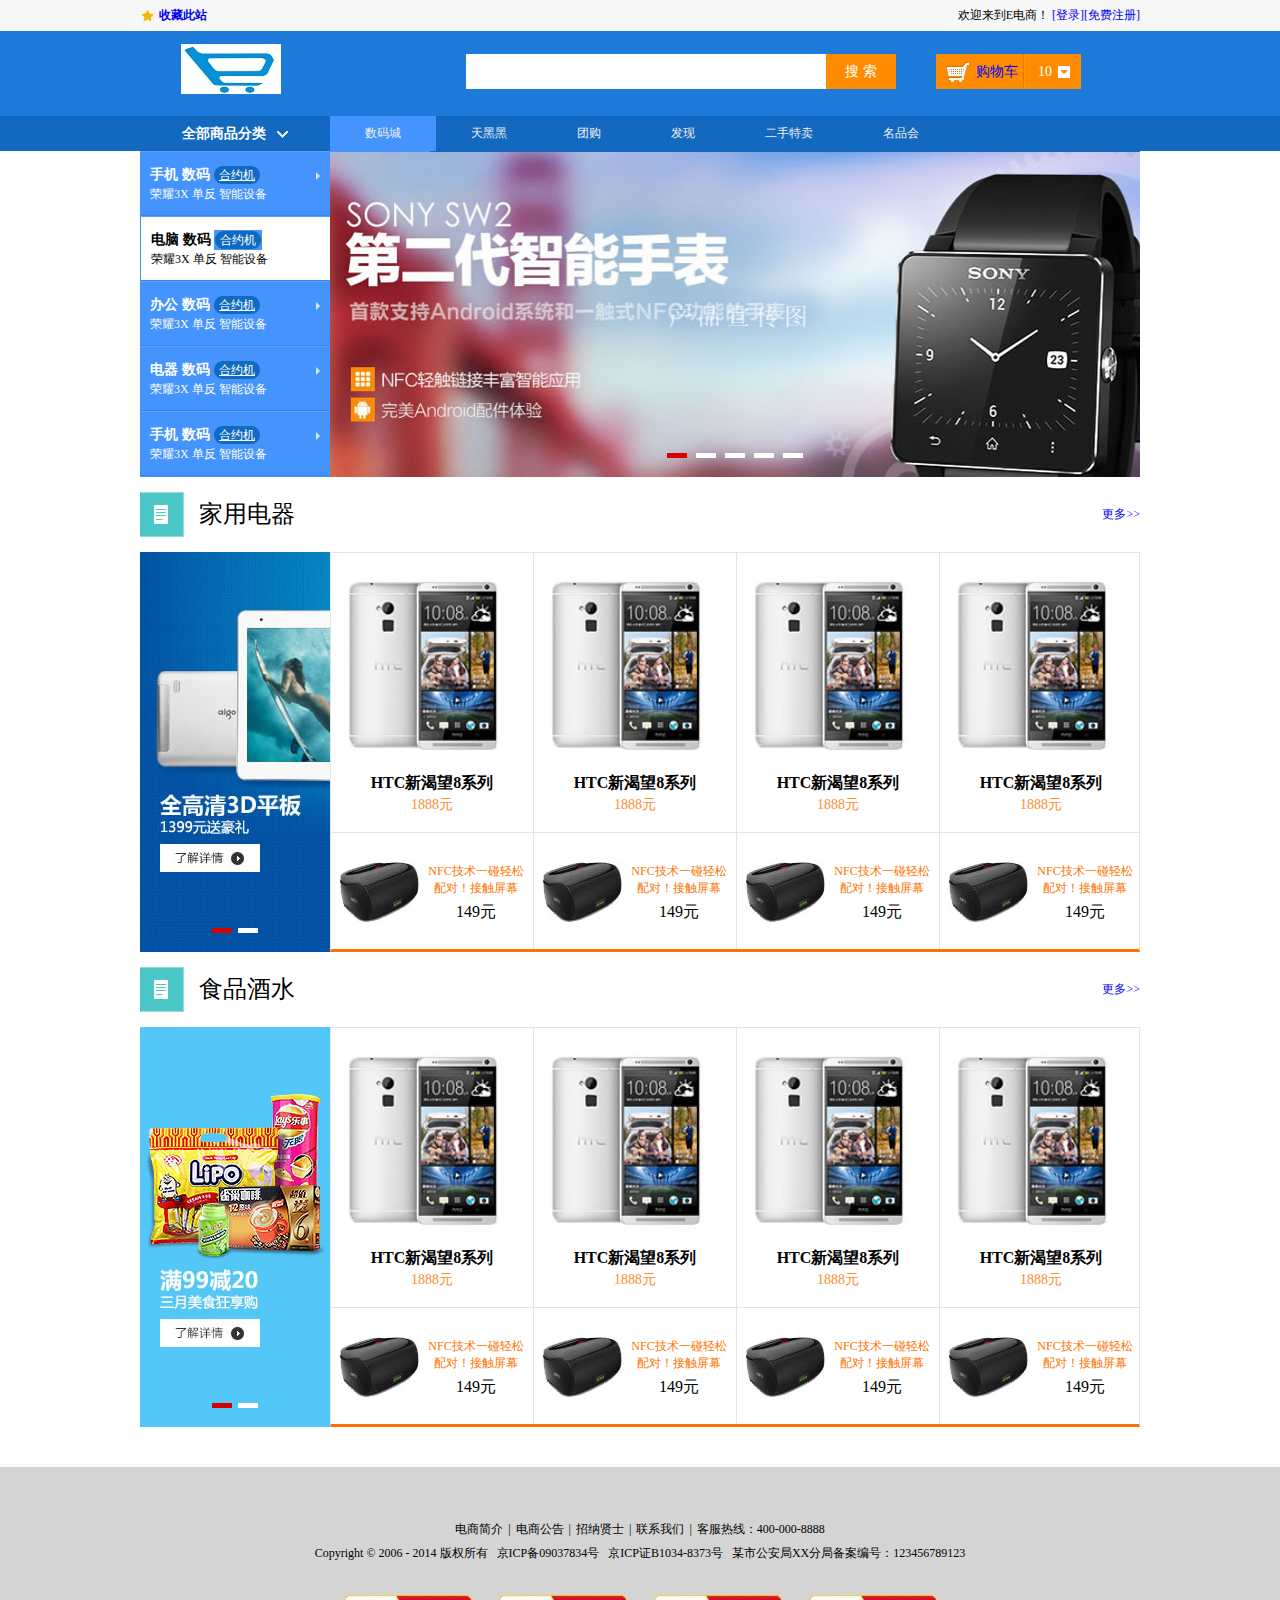
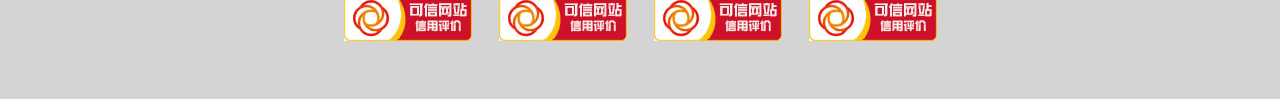
<file: index.html>
<!DOCTYPE html>
<html lang="en">
<head>
    <meta charset="UTF-8">
    <title>首页</title>
    <link type="text/css" href="style/reset.css" rel="stylesheet">
    <link type="text/css" href="style/main.css" rel="stylesheet">
    <script type="text/javascript" src="js/jquery-3.1.1.js"></script>
    <script type="text/javascript" src="js/slideshow.js"></script>
</head>
<body>
<div class="headerBar">
    <div class="topBar">
        <div class="commonWidth">
            <div class="leftArea">
                <a href="#" class="collect">收藏此站</a>
            </div>
            <div class="rightArea">
                欢迎来到E电商！
                <a href="login.html" target="_blank">[登录]</a><a href="signIn.html" target="_blank">[免费注册]</a>
            </div>
        </div>
    </div>
    <div class="logoBar">
        <div class="commonWidth">
          <div class="logo fleft">
              <img src="images/logo.jpg" alt="E">
          </div>
          <div class="search_box fleft">
              <input type="text" class="search_text fleft">
              <input type="button" value="搜 索" class="search_btn">
          </div>
          <div class="shopCar fright">
              <span class="shopText fleft"><a href="shoppingCart.html" target="_blank">购物车</a></span>
              <span class="shopNum fleft">10</span>
          </div>
        </div>
    </div>
    <div class="navBar">
        <div class="commonWidth">
            <div class="category fleft">
                <h3>全部商品分类<i></i></h3>
                <!--左侧弹出菜单-->
                <div class="category_show">
                    <dl class="category_item">
                        <dt class="bold"><a href="search.html" target="_blank">手机 </a><a href="search.html" target="_blank">数码 </a><a href="search.html" target="_blank" class="alink">合约机</a></dt>
                        <dd><a href="search.html" target="_blank">荣耀3X </a><a href="search.html" target="_blank">单反 </a><a href="search.html" target="_blank">智能设备</a></dd>
                    </dl>
                    <dl class="category_item category_active">
                        <dt class="bold"><a href="search.html">电脑 </a><a href="search.html">数码 </a><a href="search.html" class="alink">合约机</a></dt>
                        <dd><a href="search.html">荣耀3X </a><a href="search.html">单反 </a><a href="search.html">智能设备</a></dd>
                    </dl>
                    <dl class="category_item">
                        <dt class="bold"><a href="search.html">办公 </a><a href="search.html">数码 </a><a href="search.html" class="alink">合约机</a></dt>
                        <dd><a href="search.html">荣耀3X </a><a href="search.html">单反 </a><a href="search.html">智能设备</a></dd>
                    </dl>
                    <dl class="category_item">
                        <dt class="bold"><a href="#">电器 </a><a href="#">数码 </a><a href="#" class="alink">合约机</a></dt>
                        <dd><a href="#">荣耀3X </a><a href="#">单反 </a><a href="#">智能设备</a></dd>
                    </dl>
                    <dl class="category_item">
                        <dt class="bold"><a href="search.html">手机 </a><a href="search.html">数码 </a><a href="search.html" class="alink">合约机</a></dt>
                        <dd><a href="search.html">荣耀3X </a><a href="search.html">单反 </a><a href="search.html">智能设备</a></dd>
                    </dl>
                </div>
                <!--右侧弹出菜单列表-->
                <div class="category_list hide">
                    <div class="wrap_box">
                        <dl class="list_item">
                            <dt>电脑整机</dt>
                            <dd><a href="#">平板电脑</a><a href="#">笔记本</a><a href="#">超级本</a><a href="#">上网本</a><a href="#">平板电脑</a><a href="#">台式机</a><a href="#">平板电脑</a><a href="#">平板电脑</a><a href="#">平板电脑</a><a href="#">平板电脑</a><a href="#">平板</a></dd>
                        </dl>
                        <dl class="list_item">
                            <dt>电脑整机</dt>
                            <dd><a href="#">笔记本</a><a href="#">超级本</a><a href="#">上网本</a><a href="#">平板电脑</a><a href="#">台式机</a></dd>
                        </dl>
                        <dl class="list_item">
                            <dt>电脑整机</dt>
                            <dd><a href="#">笔记本</a><a href="#">平板电脑</a><a href="#">超级本</a><a href="#">上网本</a><a href="#">平板电脑</a><a href="#">台式机</a></dd>
                        </dl>
                        <dl class="list_item">
                            <dt>电脑整机</dt>
                            <dd><a href="#">笔记本</a><a href="#">超级本</a><a href="#">上网本</a><a href="#">平板电脑</a><a href="#">台式机</a></dd>
                        </dl>
                        <dl class="list_item">
                            <dt>电脑整机</dt>
                            <dd><a href="#">笔记本</a><a href="#">超级本</a><a href="#">上网本</a><a href="#">平板电脑</a><a href="#">台式机</a></dd>
                        </dl>
                        <!--两个独立的链接-->
                        <div class="list_links">
                            <a href="#">测试内容链接<span></span></a>
                            <a href="#">更多<span></span></a>
                        </div>
                    </div>
                </div>
            </div>
            <ul class="nav fleft">
                    <li><a href="category.html" class="active" target="_blank">数码城</a></li>
                    <li><a href="category.html" target="_blank">天黑黑</a></li>
                    <li><a href="category.html" target="_blank">团购</a></li>
                    <li><a href="category.html" target="_blank">发现</a></li>
                    <li><a href="category.html" target="_blank">二手特卖</a></li>
                    <li><a href="category.html" target="_blank">名品会</a></li>
            </ul>
        </div>
    </div>
</div>
<div class="banner commonWidth clearfix">
    <div class="banner_bar banner_big">
        <ul class="imgBox">
            <!--<li><a href="#"><img src="images/banner/5.jpg" alt="banner"></a></li>-->
            <li><a href="#"><img src="images/banner/big_banner_1.jpg" alt="banner2"></a></li>
            <li><a href="#"><img src="images/banner/big_banner_2.jpg" alt="banner2"></a></li>
            <li><a href="#"><img src="images/banner/big_banner_3.jpg" alt="banner"></a></li>
            <li><a href="#"><img src="images/banner/big_banner_4.jpg" alt="banner"></a></li>
            <li><a href="#"><img src="images/banner/big_banner_5.jpg" alt="banner"></a></li>
            <!--<li><a href="#"><img src="images/banner/big_banner_1.jpg" alt="banner2"></a></li>-->
        </ul>
        <div class="imgNumber">
            <a href="#" class="active" index="1"></a>
            <a href="#" index="2"></a>
            <a href="#" index="3"></a>
            <a href="#" index="4"></a>
            <a href="#" index="5"></a>
        </div>
        <a href="#" id="prev" class="arrow">&lt;</a>
        <a href="#" id="next" class="arrow">&gt;</a>
    </div>
</div>
<div class="shopTitle commonWidth">
    <span class="shop_icon"></span><h3>家用电器</h3>
    <a href="#" class="more">更多&gt;&gt;</a>
</div>
<div class="shopList commonWidth clearfix">
    <!--小Banner-->
    <div class="leftArea">
        <div class="banner_bar banner_small">
            <ul class="imgBox">
                <li><a href="#"><img src="images/banner/small_banner_1.jpg" alt="banner"></a></li>
                <li><a href="#"><img src="images/banner/small_banner_2.jpg" alt="banner2"></a></li>
            </ul>
            <div class="imgNumber">
                <a href="#" class="active"></a><a href="#"></a>
            </div>
        </div>
    </div>
    <div class="rightArea">
        <div class="shopList_top clearfix">
            <div class="shop_item">
                <div class="shop_img">
                    <a href="productDetail.html" target="_blank"><img src="images/shop_img.jpg" alt=" "></a>
                </div>
                <h3>HTC新渴望8系列</h3>
                <p>1888元</p>
            </div>
            <div class="shop_item">
                <div class="shop_img">
                    <a href="productDetail.html" target="_blank"><img src="images/shop_img.jpg" alt=" "></a>
                </div>
                <h3>HTC新渴望8系列</h3>
                <p>1888元</p>
            </div>
            <div class="shop_item">
                <div class="shop_img">
                    <a href="productDetail.html" target="_blank"><img src="images/shop_img.jpg" alt=" "></a>
                </div>
                <h3>HTC新渴望8系列</h3>
                <p>1888元</p>
            </div>
            <div class="shop_item">
                <div class="shop_img">
                    <a href="productDetail.html" target="_blank"><img src="images/shop_img.jpg" alt=" "></a>
                </div>
                <h3>HTC新渴望8系列</h3>
                <p>1888元</p>
            </div>
        </div>

        <div class="shopList_bottom clearfix">
            <div class="shop_item_bottom">
                <div class="shop_img_bottom">
                    <a href="#"><img src="images/shop_img_bottom.jpg" alt=" "></a>
                </div>
                <div class="shop_text">
                    <p>NFC技术一碰轻松配对！接触屏幕</p>
                    <h3>149元</h3>
                </div>
            </div>
            <div class="shop_item_bottom">
                <div class="shop_img_bottom">
                    <a href="#"><img src="images/shop_img_bottom.jpg" alt=" "></a>
                </div>
                <div class="shop_text">
                    <p>NFC技术一碰轻松配对！接触屏幕</p>
                    <h3>149元</h3>
                </div>
            </div>
            <div class="shop_item_bottom">
                <div class="shop_img_bottom">
                    <a href="#"><img src="images/shop_img_bottom.jpg" alt=" "></a>
                </div>
                <div class="shop_text">
                    <p>NFC技术一碰轻松配对！接触屏幕</p>
                    <h3>149元</h3>
                </div>
            </div>
            <div class="shop_item_bottom">
                <div class="shop_img_bottom">
                    <a href="#"><img src="images/shop_img_bottom.jpg" alt=" "></a>
                </div>
                <div class="shop_text">
                    <p>NFC技术一碰轻松配对！接触屏幕</p>
                    <h3>149元</h3>
                </div>
            </div>
        </div>
        <br><br><br><br><br><br><br><br><br><br><br>
    </div>
</div>
<div class="shopTitle commonWidth">
    <span class="shop_icon"></span><h3>食品酒水</h3>
    <a href="#" class="more">更多&gt;&gt;</a>
</div>
<div class="shopList commonWidth clearfix">
    <!--小Banner-->
    <div class="leftArea">
        <div class="banner_bar banner_small">
            <ul class="imgBox">
                <li><a href="#"><img src="images/banner/small_banner_2.jpg" alt="banner"></a></li>
                <li><a href="#"><img src="images/banner/small_banner_1.jpg" alt="banner2"></a></li>
            </ul>
            <div class="imgNumber">
                <a href="#" class="active"></a><a href="#"></a>
            </div>
        </div>
    </div>
    <div class="rightArea">
        <div class="shopList_top clearfix">
            <div class="shop_item">
                <div class="shop_img">
                    <a href="#"><img src="images/shop_img.jpg" alt=" "></a>
                </div>
                <h3>HTC新渴望8系列</h3>
                <p>1888元</p>
            </div>
            <div class="shop_item">
                <div class="shop_img">
                    <a href="#"><img src="images/shop_img.jpg" alt=" "></a>
                </div>
                <h3>HTC新渴望8系列</h3>
                <p>1888元</p>
            </div>
            <div class="shop_item">
                <div class="shop_img">
                    <a href="#"><img src="images/shop_img.jpg" alt=" "></a>
                </div>
                <h3>HTC新渴望8系列</h3>
                <p>1888元</p>
            </div>
            <div class="shop_item">
                <div class="shop_img">
                    <a href="#"><img src="images/shop_img.jpg" alt=" "></a>
                </div>
                <h3>HTC新渴望8系列</h3>
                <p>1888元</p>
            </div>
        </div>

        <div class="shopList_bottom clearfix">
            <div class="shop_item_bottom">
                <div class="shop_img_bottom">
                    <a href="#"><img src="images/shop_img_bottom.jpg" alt=" "></a>
                </div>
                <div class="shop_text">
                    <p>NFC技术一碰轻松配对！接触屏幕</p>
                    <h3>149元</h3>
                </div>
            </div>
            <div class="shop_item_bottom">
                <div class="shop_img_bottom">
                    <a href="#"><img src="images/shop_img_bottom.jpg" alt=" "></a>
                </div>
                <div class="shop_text">
                    <p>NFC技术一碰轻松配对！接触屏幕</p>
                    <h3>149元</h3>
                </div>
            </div>
            <div class="shop_item_bottom">
                <div class="shop_img_bottom">
                    <a href="#"><img src="images/shop_img_bottom.jpg" alt=" "></a>
                </div>
                <div class="shop_text">
                    <p>NFC技术一碰轻松配对！接触屏幕</p>
                    <h3>149元</h3>
                </div>
            </div>
            <div class="shop_item_bottom">
                <div class="shop_img_bottom">
                    <a href="#"><img src="images/shop_img_bottom.jpg" alt=" "></a>
                </div>
                <div class="shop_text">
                    <p>NFC技术一碰轻松配对！接触屏幕</p>
                    <h3>149元</h3>
                </div>
            </div>
        </div>
    </div>
</div>
<div class="footer">
    <p><a href="#">电商简介</a><i>|</i><a href="#">电商公告</a><i>|</i><a href="#">招纳贤士</a><i>|</i><a href="#">联系我们</a><i>|</i>客服热线：400-000-8888</p>
    <p>Copyright &copy; 2006 - 2014 版权所有&nbsp;&nbsp;&nbsp;京ICP备09037834号&nbsp;&nbsp;&nbsp;京ICP证B1034-8373号&nbsp;&nbsp;&nbsp;某市公安局XX分局备案编号：123456789123</p>
    <p class="pics"><a href="#"><img src="images/web.jpg" alt="logo"></a>
        <a href="#"><img src="images/web.jpg" alt="logo"></a>
        <a href="#"><img src="images/web.jpg" alt="logo"></a>
        <a href="#"><img src="images/web.jpg" alt="logo"></a>
    </p>
</div>
</body>
</html>
</file>
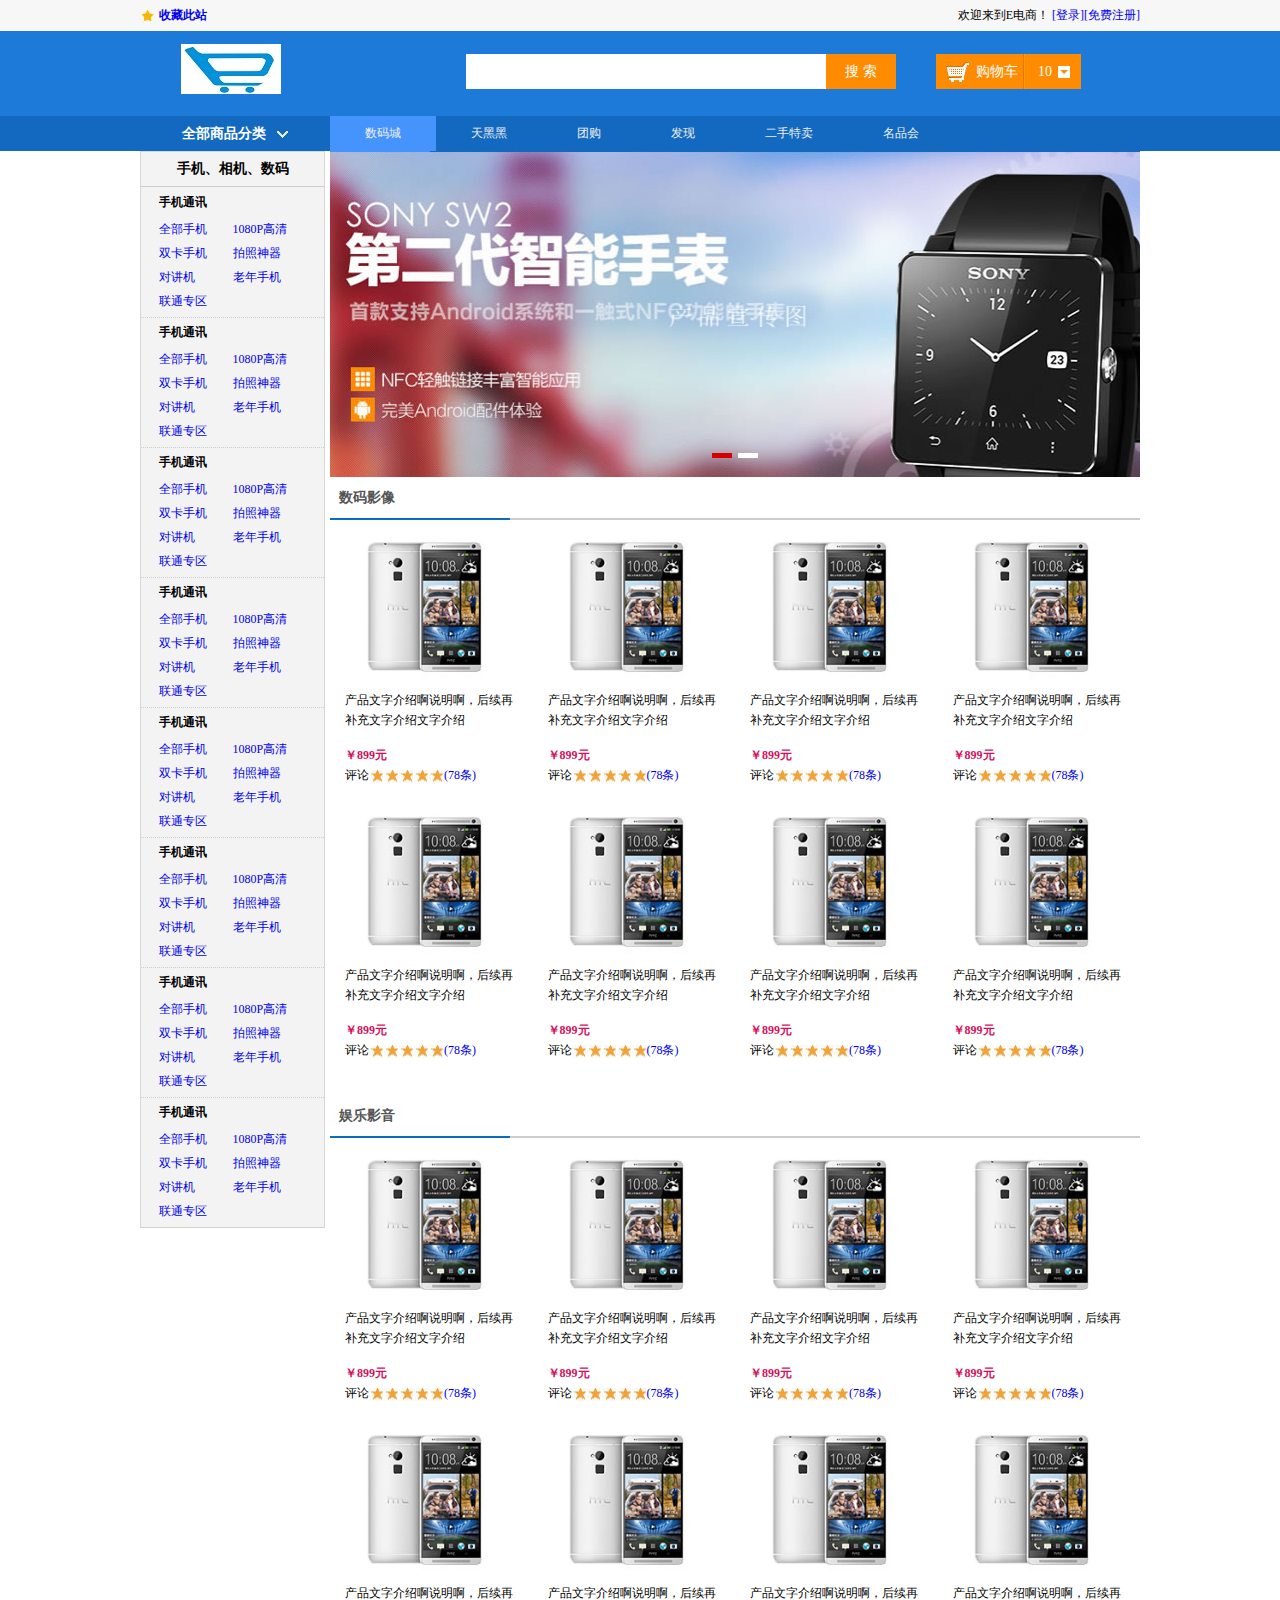
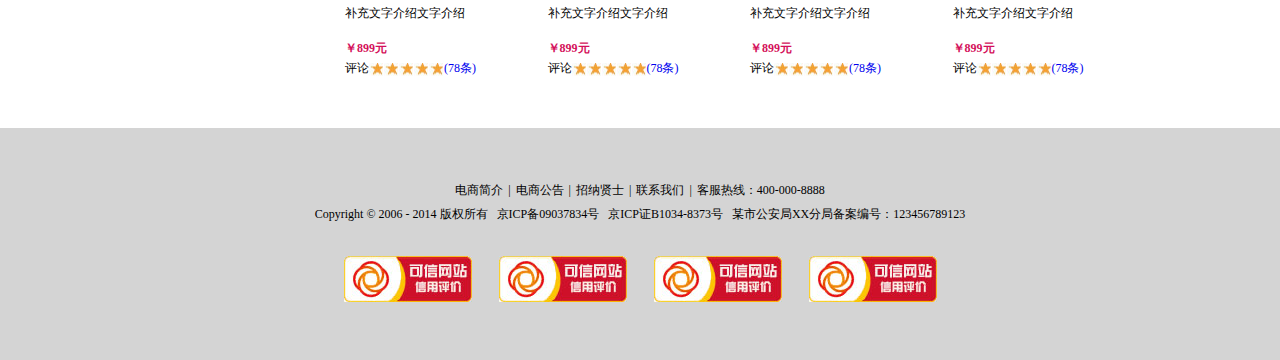
<file: category.html>
<!DOCTYPE html>
<html lang="en">
<head>
    <meta charset="UTF-8">
    <title>产品分类页</title>
    <link type="text/css" href="style/reset.css" rel="stylesheet">
    <link type="text/css" href="style/main.css" rel="stylesheet">
</head>
<body>
<div class="headerBar">
    <div class="topBar">
        <div class="commonWidth">
            <div class="leftArea">
                <a href="#" class="collect">收藏此站</a>
            </div>
            <div class="rightArea">
                欢迎来到E电商！
                <a href="#">[登录]</a><a href="#">[免费注册]</a>
            </div>
        </div>
    </div>
    <div class="logoBar">
        <div class="commonWidth">
            <div class="logo fleft">
                <a href="#"><img src="images/logo.jpg" alt="E"></a>
            </div>
            <div class="search_box fleft">
                <input type="text" class="search_text fleft">
                <input type="button" value="搜 索" class="search_btn">
            </div>
            <div class="shopCar fright">
                <span class="shopText fleft">购物车</span>
                <span class="shopNum fleft">10</span>
            </div>
        </div>
    </div>
    <div class="navBar">
        <div class="commonWidth">
            <div class="category fleft">
                <h3>全部商品分类<i></i></h3>
                <!--左侧弹出菜单-->
                <div class="category_show hide">
                    <dl class="category_item">
                        <dt class="b"><a href="#">手机 </a><a href="#">数码 </a><a href="#" class="alink">合约机</a></dt>
                        <dd><a href="#">荣耀3X </a><a href="#">单反 </a><a href="#">智能设备</a></dd>
                    </dl>
                    <dl class="category_item category_active">
                        <dt class="b"><a href="#">手机 </a><a href="#">数码 </a><a href="#" class="alink">合约机</a></dt>
                        <dd><a href="#">荣耀3X </a><a href="#">单反 </a><a href="#">智能设备</a></dd>
                    </dl>
                    <dl class="category_item">
                        <dt class="b"><a href="#">手机 </a><a href="#">数码 </a><a href="#" class="alink">合约机</a></dt>
                        <dd><a href="#">荣耀3X </a><a href="#">单反 </a><a href="#">智能设备</a></dd>
                    </dl>
                    <dl class="category_item">
                        <dt class="b"><a href="#">手机 </a><a href="#">数码 </a><a href="#" class="alink">合约机</a></dt>
                        <dd><a href="#">荣耀3X </a><a href="#">单反 </a><a href="#">智能设备</a></dd>
                    </dl>
                    <dl class="category_item">
                        <dt class="b"><a href="#">手机 </a><a href="#">数码 </a><a href="#" class="alink">合约机</a></dt>
                        <dd><a href="#">荣耀3X </a><a href="#">单反 </a><a href="#">智能设备</a></dd>
                    </dl>
                </div>
                <!--右侧弹出菜单列表-->
                <div class="category_list hide">
                    <div class="wrap_box">
                        <dl class="list_item">
                            <dt>电脑整机</dt>
                            <dd><a href="#">平板电脑</a><a href="#">笔记本</a><a href="#">超级本</a><a href="#">上网本</a><a href="#">平板电脑</a><a href="#">台式机</a><a href="#">平板电脑</a><a href="#">平板电脑</a><a href="#">平板电脑</a><a href="#">平板电脑</a><a href="#">平板</a></dd>
                        </dl>
                        <dl class="list_item">
                            <dt>电脑整机</dt>
                            <dd><a href="#">笔记本</a><a href="#">超级本</a><a href="#">上网本</a><a href="#">平板电脑</a><a href="#">台式机</a></dd>
                        </dl>
                        <dl class="list_item">
                            <dt>电脑整机</dt>
                            <dd><a href="#">笔记本</a><a href="#">平板电脑</a><a href="#">超级本</a><a href="#">上网本</a><a href="#">平板电脑</a><a href="#">台式机</a></dd>
                        </dl>
                        <dl class="list_item">
                            <dt>电脑整机</dt>
                            <dd><a href="#">笔记本</a><a href="#">超级本</a><a href="#">上网本</a><a href="#">平板电脑</a><a href="#">台式机</a></dd>
                        </dl>
                        <dl class="list_item">
                            <dt>电脑整机</dt>
                            <dd><a href="#">笔记本</a><a href="#">超级本</a><a href="#">上网本</a><a href="#">平板电脑</a><a href="#">台式机</a></dd>
                        </dl>
                        <!--两个独立的链接-->
                        <div class="list_links">
                            <a href="#">测试内容链接<span></span></a>
                            <a href="#">第二个内容链接<span></span></a>
                        </div>
                    </div>
                </div>
            </div>
            <ul class="nav fleft">
                <li><a href="#" class="active">数码城</a></li>
                <li><a href="#">天黑黑</a></li>
                <li><a href="#">团购</a></li>
                <li><a href="#">发现</a></li>
                <li><a href="#">二手特卖</a></li>
                <li><a href="#">名品会</a></li>
            </ul>
        </div>
    </div>
</div>

<div class="products clearfix commonWidth">
    <div class="leftArea">
        <div class="leftNav">
            <h3 class="nav_title">手机、相机、数码</h3>
            <div class="nav_content">
                <h4>手机通讯</h4>
                <ul class="content_list clearfix">
                    <li><a href="#">全部手机</a></li>
                    <li><a href="#">1080P高清</a></li>
                    <li><a href="#">双卡手机</a></li>
                    <li><a href="#">拍照神器</a></li>
                    <li><a href="#">对讲机</a></li>
                    <li><a href="#">老年手机</a></li>
                    <li><a href="#">联通专区</a></li>
                </ul>
            </div>
            <div class="nav_content">
                <h4>手机通讯</h4>
                <ul class="content_list clearfix">
                    <li><a href="#">全部手机</a></li>
                    <li><a href="#">1080P高清</a></li>
                    <li><a href="#">双卡手机</a></li>
                    <li><a href="#">拍照神器</a></li>
                    <li><a href="#">对讲机</a></li>
                    <li><a href="#">老年手机</a></li>
                    <li><a href="#">联通专区</a></li>
                </ul>
            </div>
            <div class="nav_content">
                <h4>手机通讯</h4>
                <ul class="content_list clearfix">
                    <li><a href="#">全部手机</a></li>
                    <li><a href="#">1080P高清</a></li>
                    <li><a href="#">双卡手机</a></li>
                    <li><a href="#">拍照神器</a></li>
                    <li><a href="#">对讲机</a></li>
                    <li><a href="#">老年手机</a></li>
                    <li><a href="#">联通专区</a></li>
                </ul>
            </div>
            <div class="nav_content">
                <h4>手机通讯</h4>
                <ul class="content_list clearfix">
                    <li><a href="#">全部手机</a></li>
                    <li><a href="#">1080P高清</a></li>
                    <li><a href="#">双卡手机</a></li>
                    <li><a href="#">拍照神器</a></li>
                    <li><a href="#">对讲机</a></li>
                    <li><a href="#">老年手机</a></li>
                    <li><a href="#">联通专区</a></li>
                </ul>
            </div>
            <div class="nav_content">
                <h4>手机通讯</h4>
                <ul class="content_list clearfix">
                    <li><a href="#">全部手机</a></li>
                    <li><a href="#">1080P高清</a></li>
                    <li><a href="#">双卡手机</a></li>
                    <li><a href="#">拍照神器</a></li>
                    <li><a href="#">对讲机</a></li>
                    <li><a href="#">老年手机</a></li>
                    <li><a href="#">联通专区</a></li>
                </ul>
            </div>
            <div class="nav_content">
                <h4>手机通讯</h4>
                <ul class="content_list clearfix">
                    <li><a href="#">全部手机</a></li>
                    <li><a href="#">1080P高清</a></li>
                    <li><a href="#">双卡手机</a></li>
                    <li><a href="#">拍照神器</a></li>
                    <li><a href="#">对讲机</a></li>
                    <li><a href="#">老年手机</a></li>
                    <li><a href="#">联通专区</a></li>
                </ul>
            </div>
            <div class="nav_content">
                <h4>手机通讯</h4>
                <ul class="content_list clearfix">
                    <li><a href="#">全部手机</a></li>
                    <li><a href="#">1080P高清</a></li>
                    <li><a href="#">双卡手机</a></li>
                    <li><a href="#">拍照神器</a></li>
                    <li><a href="#">对讲机</a></li>
                    <li><a href="#">老年手机</a></li>
                    <li><a href="#">联通专区</a></li>
                </ul>
            </div>
            <div class="nav_content">
                <h4>手机通讯</h4>
                <ul class="content_list clearfix">
                    <li><a href="#">全部手机</a></li>
                    <li><a href="#">1080P高清</a></li>
                    <li><a href="#">双卡手机</a></li>
                    <li><a href="#">拍照神器</a></li>
                    <li><a href="#">对讲机</a></li>
                    <li><a href="#">老年手机</a></li>
                    <li><a href="#">联通专区</a></li>
                </ul>
            </div>
        </div>

    </div>
    <div class="rightArea">
            <div class="banner_bar banner_big">
                <ul class="imgBox">
                    <li><a href="#"><img src="images/banner/big_banner_1.jpg" alt="banner"></a></li>
                    <li><a href="#"><img src="images/banner/big_banner_2.jpg" alt="banner2"></a></li>
                </ul>
                <div class="imgNumber">
                    <a href="#" class="active"></a><a href="#"></a>
                </div>
            </div>
        <div class="products_title">
            <h3>数码影像</h3>
        </div>
        <div class="products_list clearfix">
            <div class="prod_item">
                <div class="prod_content">
                    <div class="prod_img">
                        <a href="#"><img src="images/shop_img.jpg" alt=""></a>
                    </div>
                    <p>产品文字介绍啊说明啊，后续再补充文字介绍文字介绍</p>
                    <p class="prod_value">￥899元</p>
                    <p>评论<span class="star"></span><span class="star"></span><span class="star"></span><span class="star"></span><span class="star"></span><a href="#">(78条)</a></p>
                </div>
            </div>
            <div class="prod_item">
                <div class="prod_content">
                    <div class="prod_img">
                        <a href="#"><img src="images/shop_img.jpg" alt=""></a>
                    </div>
                    <p>产品文字介绍啊说明啊，后续再补充文字介绍文字介绍</p>
                    <p class="prod_value">￥899元</p>
                    <p>评论<span class="star"></span><span class="star"></span><span class="star"></span><span class="star"></span><span class="star"></span><a href="#">(78条)</a></p>
                </div>
            </div>
            <div class="prod_item">
                <div class="prod_content">
                    <div class="prod_img">
                        <a href="#"><img src="images/shop_img.jpg" alt=""></a>
                    </div>
                    <p>产品文字介绍啊说明啊，后续再补充文字介绍文字介绍</p>
                    <p class="prod_value">￥899元</p>
                    <p>评论<span class="star"></span><span class="star"></span><span class="star"></span><span class="star"></span><span class="star"></span><a href="#">(78条)</a></p>
                </div>
            </div>
            <div class="prod_item">
                <div class="prod_content">
                    <div class="prod_img">
                        <a href="#"><img src="images/shop_img.jpg" alt=""></a>
                    </div>
                    <p>产品文字介绍啊说明啊，后续再补充文字介绍文字介绍</p>
                    <p class="prod_value">￥899元</p>
                    <p>评论<span class="star"></span><span class="star"></span><span class="star"></span><span class="star"></span><span class="star"></span><a href="#">(78条)</a></p>
                </div>
            </div>
            <div class="prod_item">
                <div class="prod_content">
                    <div class="prod_img">
                        <a href="#"><img src="images/shop_img.jpg" alt=""></a>
                    </div>
                    <p>产品文字介绍啊说明啊，后续再补充文字介绍文字介绍</p>
                    <p class="prod_value">￥899元</p>
                    <p>评论<span class="star"></span><span class="star"></span><span class="star"></span><span class="star"></span><span class="star"></span><a href="#">(78条)</a></p>
                </div>
            </div>
            <div class="prod_item">
                <div class="prod_content">
                    <div class="prod_img">
                        <a href="#"><img src="images/shop_img.jpg" alt=""></a>
                    </div>
                    <p>产品文字介绍啊说明啊，后续再补充文字介绍文字介绍</p>
                    <p class="prod_value">￥899元</p>
                    <p>评论<span class="star"></span><span class="star"></span><span class="star"></span><span class="star"></span><span class="star"></span><a href="#">(78条)</a></p>
                </div>
            </div>
            <div class="prod_item">
                <div class="prod_content">
                    <div class="prod_img">
                        <a href="#"><img src="images/shop_img.jpg" alt=""></a>
                    </div>
                    <p>产品文字介绍啊说明啊，后续再补充文字介绍文字介绍</p>
                    <p class="prod_value">￥899元</p>
                    <p>评论<span class="star"></span><span class="star"></span><span class="star"></span><span class="star"></span><span class="star"></span><a href="#">(78条)</a></p>
                </div>
            </div>
            <div class="prod_item">
                <div class="prod_content">
                    <div class="prod_img">
                        <a href="#"><img src="images/shop_img.jpg" alt=""></a>
                    </div>
                    <p>产品文字介绍啊说明啊，后续再补充文字介绍文字介绍</p>
                    <p class="prod_value">￥899元</p>
                    <p>评论<span class="star"></span><span class="star"></span><span class="star"></span><span class="star"></span><span class="star"></span><a href="#">(78条)</a></p>
                </div>
            </div>
        </div>
        <!--有间距，放个空div-->
        <div class="blank_div25">
        </div>
        <div class="products_title">
            <h3>娱乐影音</h3>
        </div>
        <div class="products_list clearfix">
            <div class="prod_item">
                <div class="prod_content">
                    <div class="prod_img">
                        <a href="#"><img src="images/shop_img.jpg" alt=""></a>
                    </div>
                    <p>产品文字介绍啊说明啊，后续再补充文字介绍文字介绍</p>
                    <p class="prod_value">￥899元</p>
                    <p>评论<span class="star"></span><span class="star"></span><span class="star"></span><span class="star"></span><span class="star"></span><a href="#">(78条)</a></p>
                </div>
            </div>
            <div class="prod_item">
                <div class="prod_content">
                    <div class="prod_img">
                        <a href="#"><img src="images/shop_img.jpg" alt=""></a>
                    </div>
                    <p>产品文字介绍啊说明啊，后续再补充文字介绍文字介绍</p>
                    <p class="prod_value">￥899元</p>
                    <p>评论<span class="star"></span><span class="star"></span><span class="star"></span><span class="star"></span><span class="star"></span><a href="#">(78条)</a></p>
                </div>
            </div>
            <div class="prod_item">
                <div class="prod_content">
                    <div class="prod_img">
                        <a href="#"><img src="images/shop_img.jpg" alt=""></a>
                    </div>
                    <p>产品文字介绍啊说明啊，后续再补充文字介绍文字介绍</p>
                    <p class="prod_value">￥899元</p>
                    <p>评论<span class="star"></span><span class="star"></span><span class="star"></span><span class="star"></span><span class="star"></span><a href="#">(78条)</a></p>
                </div>
            </div>
            <div class="prod_item">
                <div class="prod_content">
                    <div class="prod_img">
                        <a href="#"><img src="images/shop_img.jpg" alt=""></a>
                    </div>
                    <p>产品文字介绍啊说明啊，后续再补充文字介绍文字介绍</p>
                    <p class="prod_value">￥899元</p>
                    <p>评论<span class="star"></span><span class="star"></span><span class="star"></span><span class="star"></span><span class="star"></span><a href="#">(78条)</a></p>
                </div>
            </div>
            <div class="prod_item">
                <div class="prod_content">
                    <div class="prod_img">
                        <a href="#"><img src="images/shop_img.jpg" alt=""></a>
                    </div>
                    <p>产品文字介绍啊说明啊，后续再补充文字介绍文字介绍</p>
                    <p class="prod_value">￥899元</p>
                    <p>评论<span class="star"></span><span class="star"></span><span class="star"></span><span class="star"></span><span class="star"></span><a href="#">(78条)</a></p>
                </div>
            </div>
            <div class="prod_item">
                <div class="prod_content">
                    <div class="prod_img">
                        <a href="#"><img src="images/shop_img.jpg" alt=""></a>
                    </div>
                    <p>产品文字介绍啊说明啊，后续再补充文字介绍文字介绍</p>
                    <p class="prod_value">￥899元</p>
                    <p>评论<span class="star"></span><span class="star"></span><span class="star"></span><span class="star"></span><span class="star"></span><a href="#">(78条)</a></p>
                </div>
            </div>
            <div class="prod_item">
                <div class="prod_content">
                    <div class="prod_img">
                        <a href="#"><img src="images/shop_img.jpg" alt=""></a>
                    </div>
                    <p>产品文字介绍啊说明啊，后续再补充文字介绍文字介绍</p>
                    <p class="prod_value">￥899元</p>
                    <p>评论<span class="star"></span><span class="star"></span><span class="star"></span><span class="star"></span><span class="star"></span><a href="#">(78条)</a></p>
                </div>
            </div>
            <div class="prod_item">
                <div class="prod_content">
                    <div class="prod_img">
                        <a href="#"><img src="images/shop_img.jpg" alt=""></a>
                    </div>
                    <p>产品文字介绍啊说明啊，后续再补充文字介绍文字介绍</p>
                    <p class="prod_value">￥899元</p>
                    <p>评论<span class="star"></span><span class="star"></span><span class="star"></span><span class="star"></span><span class="star"></span><a href="#">(78条)</a></p>
                </div>
            </div>
        </div>
    </div>
</div>
<div class="footer">
    <p><a href="#">电商简介</a><i>|</i><a href="#">电商公告</a><i>|</i><a href="#">招纳贤士</a><i>|</i><a href="#">联系我们</a><i>|</i>客服热线：400-000-8888</p>
    <p>Copyright &copy; 2006 - 2014 版权所有&nbsp;&nbsp;&nbsp;京ICP备09037834号&nbsp;&nbsp;&nbsp;京ICP证B1034-8373号&nbsp;&nbsp;&nbsp;某市公安局XX分局备案编号：123456789123</p>
    <p class="pics"><a href="#"><img src="images/web.jpg" alt="logo"></a>
        <a href="#"><img src="images/web.jpg" alt="logo"></a>
        <a href="#"><img src="images/web.jpg" alt="logo"></a>
        <a href="#"><img src="images/web.jpg" alt="logo"></a>
    </p>
</div>
</body>
</html>
</file>
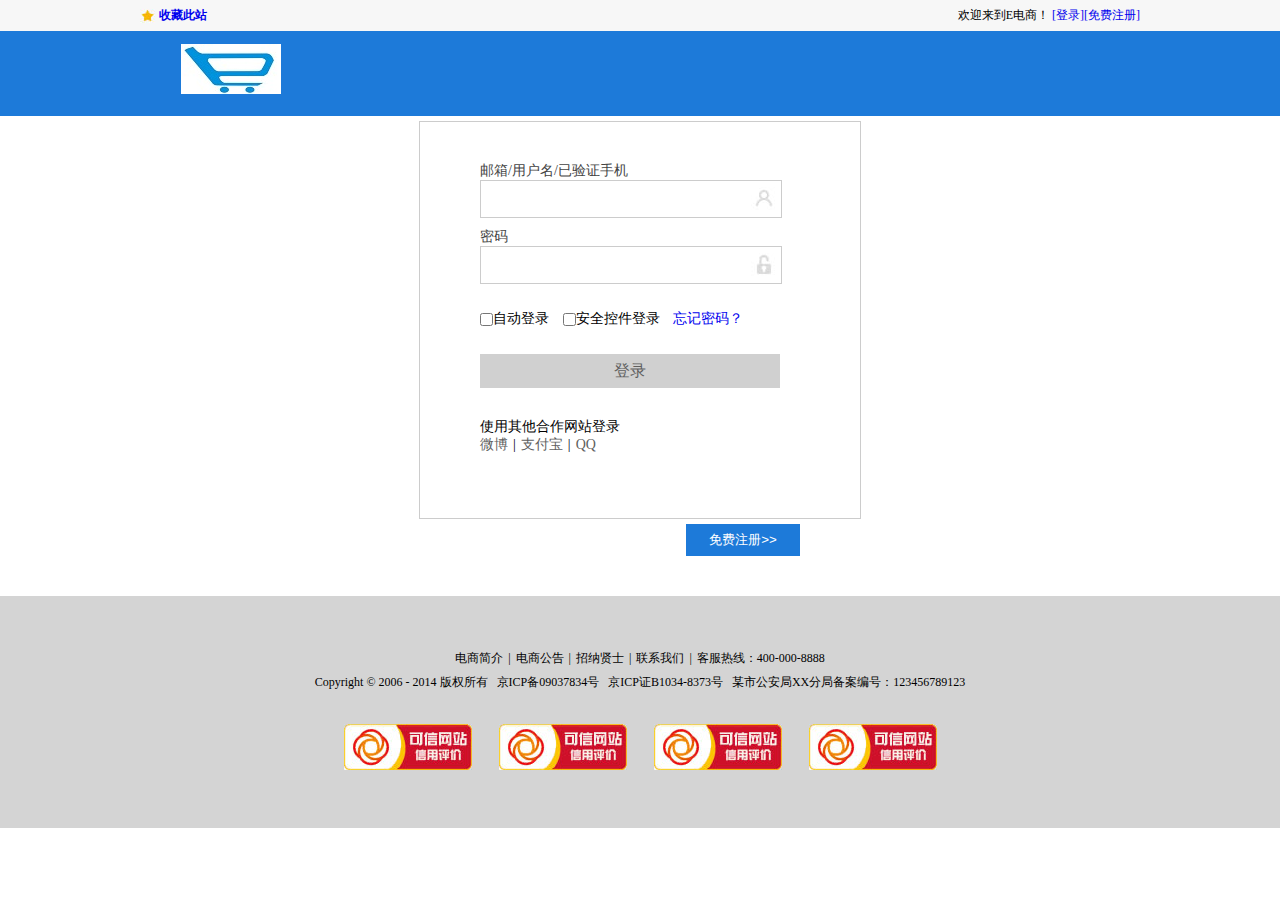
<file: login.html>
<!DOCTYPE html>
<html lang="en">
<head>
    <meta charset="UTF-8">
    <title>登录</title>
    <link type="text/css" href="style/reset.css" rel="stylesheet">
    <link type="text/css" href="style/main.css" rel="stylesheet">
</head>
<body>
<div class="headerBar">
    <div class="topBar">
        <div class="commonWidth">
            <div class="leftArea">
                <a href="#" class="collect">收藏此站</a>
            </div>
            <div class="rightArea">
                欢迎来到E电商！
                <a href="#">[登录]</a><a href="#">[免费注册]</a>
            </div>
        </div>
    </div>
    <div class="logoBar">
        <div class="commonWidth clearfix">
            <div class="logo fleft">
                <a href="#"><img src="images/logo.jpg" alt="E"></a>
            </div>
        </div>
    </div>
</div>
<div class="login commonWidth">
    <div class="login_form">
        <div class="login_item">
            <span class="label">邮箱/用户名/已验证手机</span>
            <div class="username">
                <input type="text" class="text">
                <span class="username_img"></span>
            </div>
        </div>
        <div class="login_item">
            <span class="label">密码</span>
            <div class="password">
                <input type="password" class="text">
                <span class="password_img"></span>
            </div>
        </div>
        <div class="options">
            <input type="checkbox" class="autoLogin"><label>自动登录</label>
            <input type="checkbox" class="safeLogin"><label>安全控件登录</label>
            <a href="#" class="forgetPw">忘记密码？</a>
        </div>
       <input type="button" value="登录" class="loginBtn">
        <div class="others">
            <p>使用其他合作网站登录</p>
            <p><a href="#" class="weibo">微博</a><em>|</em><a href="#" class="aliPay">支付宝</a><em>|</em><a href="#" class="qq">QQ</a></p>
        </div>
    </div>
    <div class="signInLink">
        <input type="button" value="免费注册&gt;&gt;" class="signInBtn">
    </div>
</div>
<div class="footer">
    <p><a href="#">电商简介</a><i>|</i><a href="#">电商公告</a><i>|</i><a href="#">招纳贤士</a><i>|</i><a href="#">联系我们</a><i>|</i>客服热线：400-000-8888</p>
    <p>Copyright &copy; 2006 - 2014 版权所有&nbsp;&nbsp;&nbsp;京ICP备09037834号&nbsp;&nbsp;&nbsp;京ICP证B1034-8373号&nbsp;&nbsp;&nbsp;某市公安局XX分局备案编号：123456789123</p>
    <p class="pics"><a href="#"><img src="images/web.jpg" alt="logo"></a>
        <a href="#"><img src="images/web.jpg" alt="logo"></a>
        <a href="#"><img src="images/web.jpg" alt="logo"></a>
        <a href="#"><img src="images/web.jpg" alt="logo"></a>
    </p>
</div>
</body>
</html>
</file>
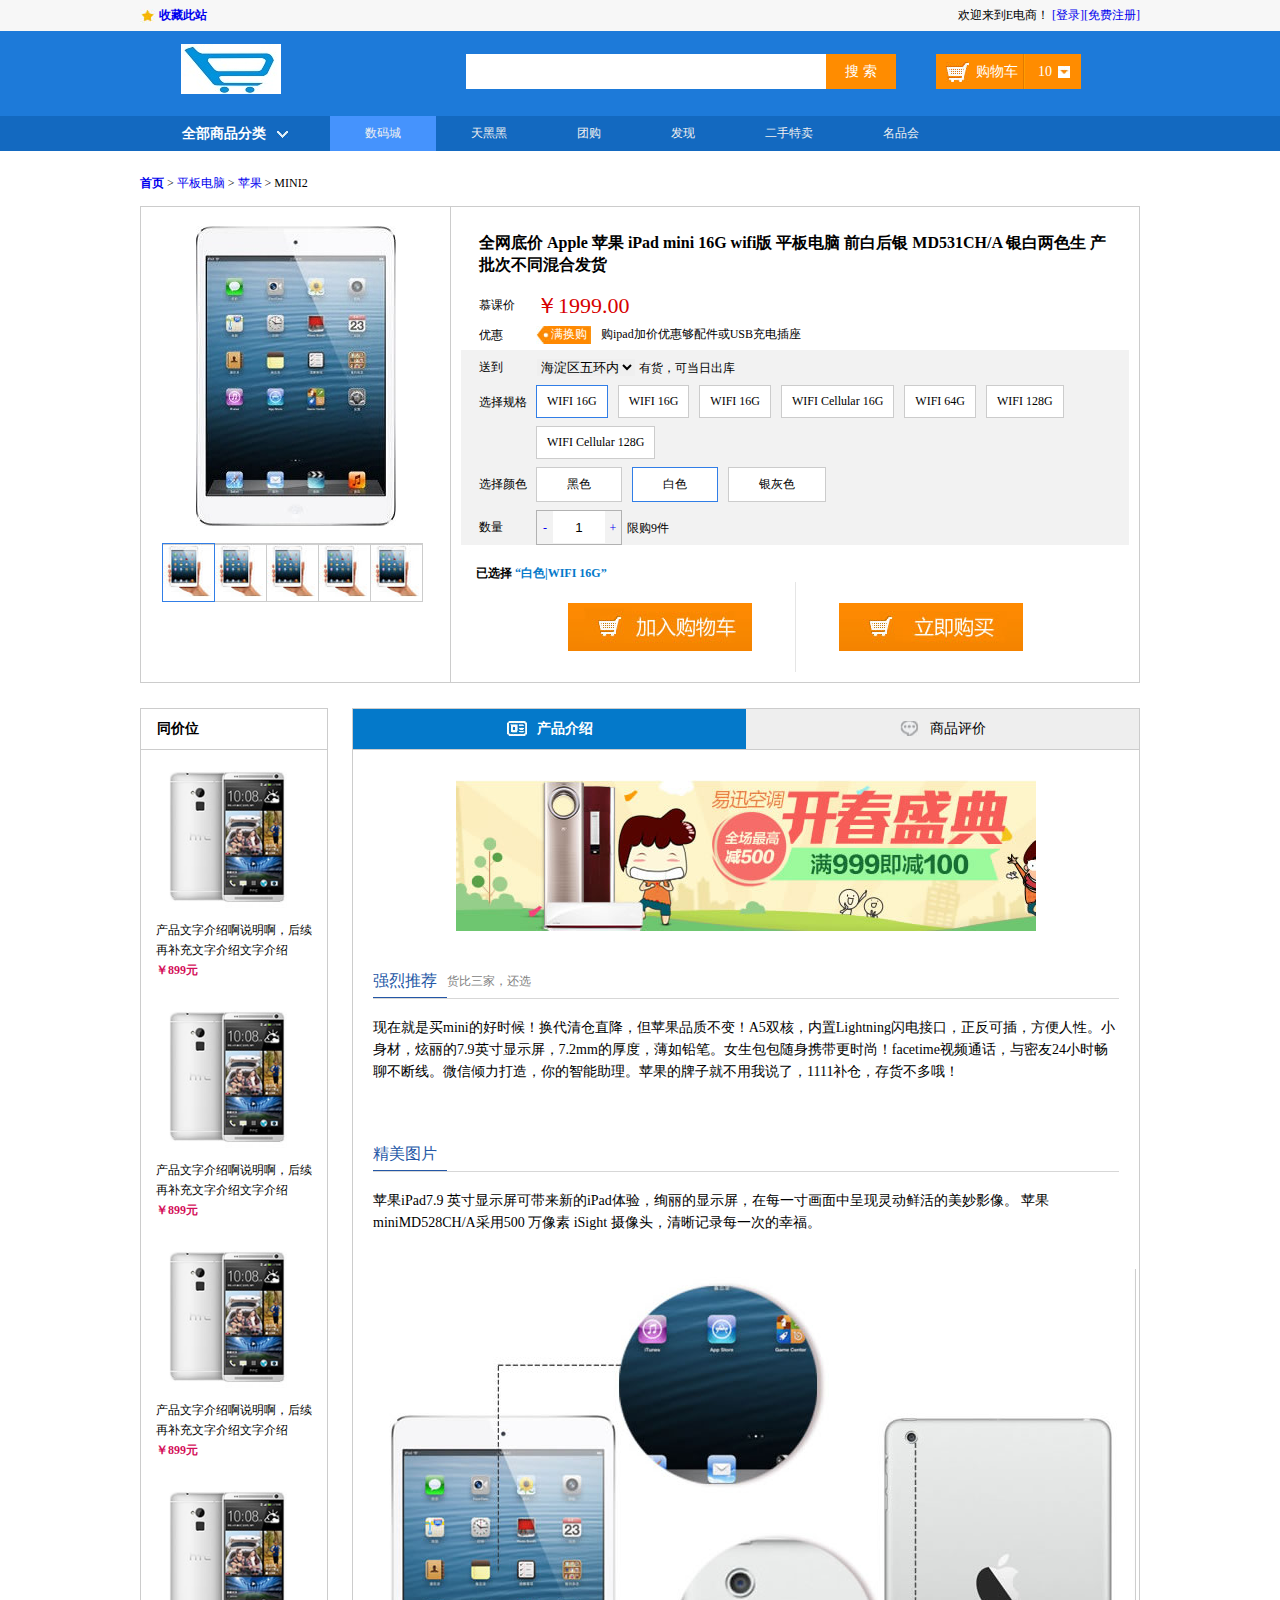
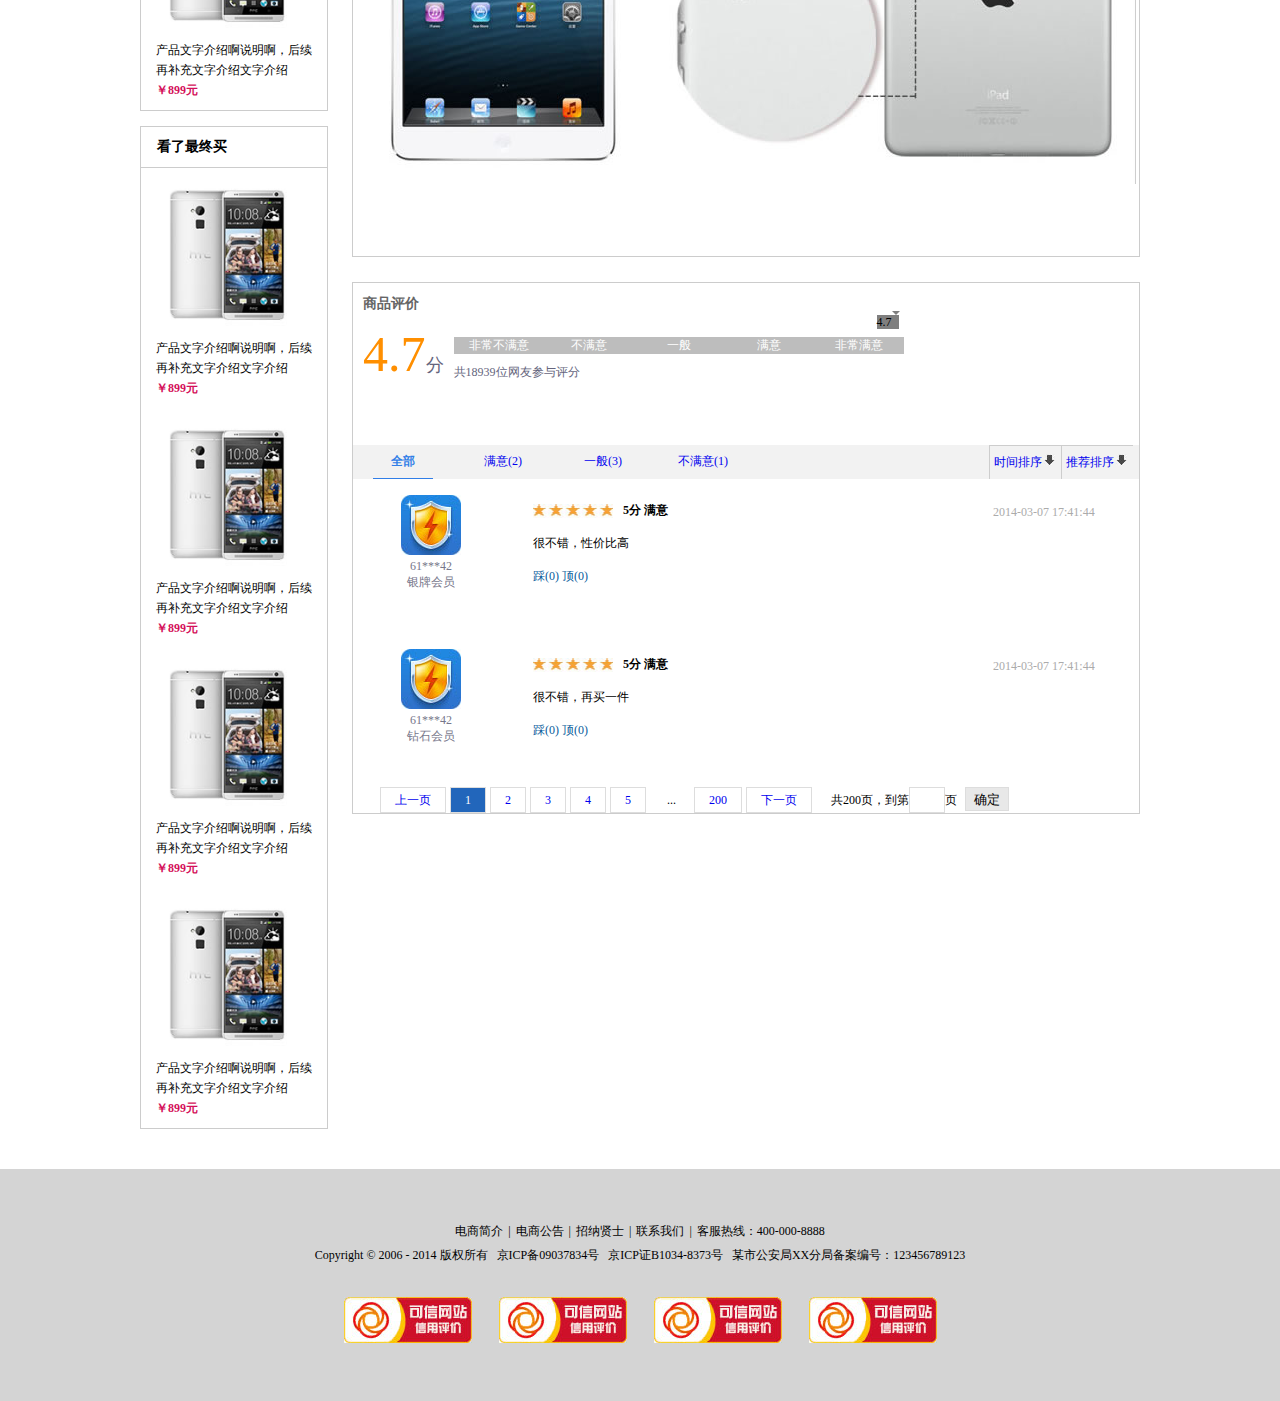
<file: productDetail.html>
<!DOCTYPE html>
<html lang="en">
<head>
    <meta charset="UTF-8">
    <title>商品介绍页</title>
    <link type="text/css" href="style/reset.css" rel="stylesheet">
    <link type="text/css" href="style/main.css" rel="stylesheet">
    <script type="text/javascript" src="js/zoom.js"></script>
</head>
<body>
<div class="headerBar">
    <div class="topBar">
        <div class="commonWidth">
            <div class="leftArea">
                <a href="#" class="collect">收藏此站</a>
            </div>
            <div class="rightArea">
                欢迎来到E电商！
                <a href="#">[登录]</a><a href="#">[免费注册]</a>
            </div>
        </div>
    </div>
    <div class="logoBar">
        <div class="commonWidth">
            <div class="logo fleft">
                <a href="#"><img src="images/logo.jpg" alt="E"></a>
            </div>
            <div class="search_box fleft">
                <input type="text" class="search_text fleft">
                <input type="button" value="搜 索" class="search_btn">
            </div>
            <div class="shopCar fright">
                <span class="shopText fleft">购物车</span>
                <span class="shopNum fleft">10</span>
            </div>
        </div>
    </div>
    <div class="navBar">
        <div class="commonWidth">
            <div class="category fleft">
                <h3>全部商品分类<i></i></h3>
                <!--左侧弹出菜单-->
                <div class="category_show hide">
                    <dl class="category_item">
                        <dt class="b"><a href="#">手机 </a><a href="#">数码 </a><a href="#" class="alink">合约机</a></dt>
                        <dd><a href="#">荣耀3X </a><a href="#">单反 </a><a href="#">智能设备</a></dd>
                    </dl>
                    <dl class="category_item category_active">
                        <dt class="b"><a href="#">手机 </a><a href="#">数码 </a><a href="#" class="alink">合约机</a></dt>
                        <dd><a href="#">荣耀3X </a><a href="#">单反 </a><a href="#">智能设备</a></dd>
                    </dl>
                    <dl class="category_item">
                        <dt class="b"><a href="#">手机 </a><a href="#">数码 </a><a href="#" class="alink">合约机</a></dt>
                        <dd><a href="#">荣耀3X </a><a href="#">单反 </a><a href="#">智能设备</a></dd>
                    </dl>
                    <dl class="category_item">
                        <dt class="b"><a href="#">手机 </a><a href="#">数码 </a><a href="#" class="alink">合约机</a></dt>
                        <dd><a href="#">荣耀3X </a><a href="#">单反 </a><a href="#">智能设备</a></dd>
                    </dl>
                    <dl class="category_item">
                        <dt class="b"><a href="#">手机 </a><a href="#">数码 </a><a href="#" class="alink">合约机</a></dt>
                        <dd><a href="#">荣耀3X </a><a href="#">单反 </a><a href="#">智能设备</a></dd>
                    </dl>
                </div>
                <!--右侧弹出菜单列表-->
                <div class="category_list hide">
                    <div class="wrap_box">
                        <dl class="list_item">
                            <dt>电脑整机</dt>
                            <dd><a href="#">平板电脑</a><a href="#">笔记本</a><a href="#">超级本</a><a href="#">上网本</a><a href="#">平板电脑</a><a href="#">台式机</a><a href="#">平板电脑</a><a href="#">平板电脑</a><a href="#">平板电脑</a><a href="#">平板电脑</a><a href="#">平板</a></dd>
                        </dl>
                        <dl class="list_item">
                            <dt>电脑整机</dt>
                            <dd><a href="#">笔记本</a><a href="#">超级本</a><a href="#">上网本</a><a href="#">平板电脑</a><a href="#">台式机</a></dd>
                        </dl>
                        <dl class="list_item">
                            <dt>电脑整机</dt>
                            <dd><a href="#">笔记本</a><a href="#">平板电脑</a><a href="#">超级本</a><a href="#">上网本</a><a href="#">平板电脑</a><a href="#">台式机</a></dd>
                        </dl>
                        <dl class="list_item">
                            <dt>电脑整机</dt>
                            <dd><a href="#">笔记本</a><a href="#">超级本</a><a href="#">上网本</a><a href="#">平板电脑</a><a href="#">台式机</a></dd>
                        </dl>
                        <dl class="list_item">
                            <dt>电脑整机</dt>
                            <dd><a href="#">笔记本</a><a href="#">超级本</a><a href="#">上网本</a><a href="#">平板电脑</a><a href="#">台式机</a></dd>
                        </dl>
                        <!--两个独立的链接-->
                        <div class="list_links">
                            <a href="#">测试内容链接<span></span></a>
                            <a href="#">第二个内容链接<span></span></a>
                        </div>
                    </div>
                </div>
            </div>
            <ul class="nav fleft">
                <li><a href="#" class="active">数码城</a></li>
                <li><a href="#">天黑黑</a></li>
                <li><a href="#">团购</a></li>
                <li><a href="#">发现</a></li>
                <li><a href="#">二手特卖</a></li>
                <li><a href="#">名品会</a></li>
            </ul>
        </div>
    </div>
</div>
<div class="userPosition commonWidth">
    <strong><a href="#">首页</a></strong><span>&nbsp;&gt;&nbsp;</span><a href="#">平板电脑</a><span>&nbsp;&gt;&nbsp;</span><a href="#">苹果</a><span>&nbsp;&gt;&nbsp;</span><em>MINI2</em>
</div>
<div class="description_info commonWidth">
    <div class="description clearfix">
        <div class="leftArea" id="container">
            <!--此处增加放大镜特效-->
            <div id="small_box">
                <!--放大镜-->
                <div id="float_box">
                </div>
                <img src="images/description_img.jpg" alt="">
            </div>
            <div id="big_box">
                <img src="images/description_imgBig.jpg" alt="" id="bigImg">
            </div>
            <ul class="small_imgs clearfix">
                <li class="active"><a href="#"><img src="images/small_description.jpg" alt=""></a></li>
                <li><a href="#"><img src="images/small_description.jpg" alt=""></a></li>
                <li><a href="#"><img src="images/small_description.jpg" alt=""></a></li>
                <li><a href="#"><img src="images/small_description.jpg" alt=""></a></li>
                <li><a href="#"><img src="images/small_description.jpg" alt=""></a></li>
            </ul>
        </div>
        <div class="rightArea">
            <div class="wrap_box">
                <h3>全网底价 Apple 苹果 iPad mini 16G wifi版 平板电脑 前白后银 MD531CH/A 银白两色生
                产批次不同混合发货</h3>
                <div class="dl clearfix">
                    <div class="dt">
                        慕课价
                    </div>
                    <div class="dd">
                        <span class="money"><em>￥</em>1999.00</span>
                    </div>
                </div>
                <div class="dl clearfix">
                    <div class="dt">
                        优惠
                    </div>
                    <div class="dd">
                        <span class="youhui"><i class="youhui_icon">满换购</i>购ipad加价优惠够配件或USB充电插座</span>
                    </div>
                </div>
                <div class="choose_wrap">
                    <div class="dl clearfix">
                        <div class="dt">
                            送到
                        </div>
                        <div class="dd goods">
                            <select>
                                <option>海淀区五环内</option>
                                <option>昌平区</option>
                                <option>朝阳区</option>
                            </select>
                            <span>有货，可当日出库</span>
                        </div>
                    </div>
                    <div class="dl clearfix">
                        <div class="dt">
                            选择规格
                        </div>
                        <div class="dd clearfix chooseSize">
                            <div class="des_item active">
                                WIFI 16G
                            </div>
                            <div class="des_item">
                                WIFI 16G
                            </div>
                            <div class="des_item">
                                WIFI 16G
                            </div>
                            <div class="des_item">
                                WIFI Cellular 16G
                            </div>
                            <div class="des_item">
                                WIFI 64G
                            </div>
                            <div class="des_item">
                                WIFI 128G
                            </div>
                            <div class="des_item">
                                WIFI Cellular 128G
                            </div>
                        </div>
                    </div>
                    <div class="dl clearfix chooseColor">
                        <div class="dt">
                            选择颜色
                        </div>
                        <div class="dd clearfix">
                            <div class="des_item">
                                黑色
                            </div>
                            <div class="des_item active">
                                白色
                            </div>
                            <div class="des_item">
                                银灰色
                            </div>
                        </div>
                    </div>
                    <div class="chooseSum clearfix">
                        <div class="dt">
                            数量
                        </div>
                        <span class="wrap_num">
                            <a href="#">-</a><input type="text" value="1"><a href="#">+</a>
                        </span><span>限购9件</span>
                    </div>
                </div>
                <div class="choosed">
                    已选择<span> “白色|WIFI 16G”</span>
                </div>
                <div class="shopCart">
                    <a href="#" class="addtoCart"></a>
                    <span class="line"></span>
                    <a href="#" class="buy"></a>
                </div>
            </div>
        </div>
    </div>
</div>
<div class="blank_div25">
</div>
<div class="des_info clearfix commonWidth">
    <div class="leftArea">
       <div class="recommend">
           <h3 class="title">同价位</h3>
        <div class="prod_item">
            <div class="prod_content">
                <div class="prod_img">
                    <a href="#"><img src="images/shop_img.jpg" alt=""></a>
                </div>
                <p>产品文字介绍啊说明啊，后续再补充文字介绍文字介绍</p>
                <p class="prod_value">￥899元</p>
            </div>
        </div>
        <div class="prod_item">
            <div class="prod_content">
                <div class="prod_img">
                    <a href="#"><img src="images/shop_img.jpg" alt=""></a>
                </div>
                <p>产品文字介绍啊说明啊，后续再补充文字介绍文字介绍</p>
                <p class="prod_value">￥899元</p>
            </div>
        </div>
        <div class="prod_item">
            <div class="prod_content">
                <div class="prod_img">
                    <a href="#"><img src="images/shop_img.jpg" alt=""></a>
                </div>
                <p>产品文字介绍啊说明啊，后续再补充文字介绍文字介绍</p>
                <p class="prod_value">￥899元</p>
            </div>
        </div>
        <div class="prod_item">
            <div class="prod_content">
                <div class="prod_img">
                    <a href="#"><img src="images/shop_img.jpg" alt=""></a>
                </div>
                <p>产品文字介绍啊说明啊，后续再补充文字介绍文字介绍</p>
                <p class="prod_value">￥899元</p>
            </div>
        </div>
       </div>
        <div class="blank_div15">
        </div>
        <div class="recommend">
            <h3 class="title">看了最终买</h3>
            <div class="prod_item">
                <div class="prod_content">
                    <div class="prod_img">
                        <a href="#"><img src="images/shop_img.jpg" alt=""></a>
                    </div>
                    <p>产品文字介绍啊说明啊，后续再补充文字介绍文字介绍</p>
                    <p class="prod_value">￥899元</p>
                </div>
            </div>
            <div class="prod_item">
                <div class="prod_content">
                    <div class="prod_img">
                        <a href="#"><img src="images/shop_img.jpg" alt=""></a>
                    </div>
                    <p>产品文字介绍啊说明啊，后续再补充文字介绍文字介绍</p>
                    <p class="prod_value">￥899元</p>
                </div>
            </div>
            <div class="prod_item">
                <div class="prod_content">
                    <div class="prod_img">
                        <a href="#"><img src="images/shop_img.jpg" alt=""></a>
                    </div>
                    <p>产品文字介绍啊说明啊，后续再补充文字介绍文字介绍</p>
                    <p class="prod_value">￥899元</p>
                </div>
            </div>
            <div class="prod_item">
                <div class="prod_content">
                    <div class="prod_img">
                        <a href="#"><img src="images/shop_img.jpg" alt=""></a>
                    </div>
                    <p>产品文字介绍啊说明啊，后续再补充文字介绍文字介绍</p>
                    <p class="prod_value">￥899元</p>
                </div>
            </div>
        </div>
    </div>
    <div class="rightArea">
        <div class="des_content">
            <ul class="introduction clearfix">
                <li class="active"><span class="intro">产品介绍</span></li>
                <li><span class="evaluate">商品评价</span></li>
            </ul>
            <div class="ad">
                <a href="#"><img src="images/des_banner.jpg" alt=""></a>
            </div>
          <div class="wrap_content">
              <div class="des_title clearfix">
                  <h3>强烈推荐</h3>
                  <h4>货比三家，还选</h4>
              </div>
              <p>现在就是买mini的好时候！换代清仓直降，但苹果品质不变！A5双核，内置Lightning闪电接口，正反可插，方便人性。小身材，炫丽的7.9英寸显示屏，7.2mm的厚度，薄如铅笔。女生包包随身携带更时尚！facetime视频通话，与密友24小时畅聊不断线。微信倾力打造，你的智能助理。苹果的牌子就不用我说了，1111补仓，存货不多哦！</p>
              <div class="blank_div55">
              </div>
              <div class="des_title clearfix">
                  <h3>精美图片</h3>
                  <h4></h4>
              </div>
              <p>苹果iPad7.9 英寸显示屏可带来新的iPad体验，绚丽的显示屏，在每一寸画面中呈现灵动鲜活的美妙影像。
                  苹果miniMD528CH/A采用500 万像素 iSight 摄像头，清晰记录每一次的幸福。</p>
              <div class="intro_img">
                  <a href="#"><img src="images/introduction_img.jpg" alt=""></a>
              </div>
          </div>
        </div>
        <div class="blank_div25">
        </div>
        <div class="des_content">
            <h3 class="score_title">商品评价</h3>
            <div class="score_box clearfix">
                <div class="score">
                    4.7<span>分</span>
                </div>
                <div class="score_result">
                    <ul class="score_text clearfix">
                        <li>非常不满意</li>
                        <li>不满意</li>
                        <li>一般</li>
                        <li>满意</li>
                        <li>非常满意</li>
                    </ul>
                    <div class="score_level">
                        4.7<i></i>
                    </div>
                    <p>共18939位网友参与评分</p>
                </div>
            </div>
            <div class="review_tab clearfix">
                <div class="leftArea">
                    <ul class="review clearfix">
                        <li><a href="#" class="active">全部</a></li>
                        <li><a href="#">满意(2)</a></li>
                        <li><a href="#">一般(3)</a></li>
                        <li><a href="#">不满意(1)</a></li>
                    </ul>
                </div>
                <div class="rightArea">
                    <div class="sort">
                        <a href="#">时间排序<span></span></a><a href="#">推荐排序<span></span></a>
                    </div>
                </div>
            </div>
            <div class="review_item clearfix">
                <div class="review_vip fleft">
                    <img src="images/icon/vip_level.jpg">
                    <p>61***42</p>
                    <p>银牌会员</p>
                </div>
                <div class="review_detail fleft">
                    <div class="review_star clearfix">
                        <span class="star_level"></span>
                        <span>5分 满意</span>
                    </div>
                    <p>很不错，性价比高</p>
                    <a href="#">踩(0)</a>
                    <a href="#">顶(0)</a>
                </div>
                <div class="review_date fright">
                    2014-03-07 17:41:44
                </div>
            </div>
            <div class="review_item clearfix">
                <div class="review_vip fleft">
                    <img src="images/icon/vip_level.jpg">
                    <p>61***42</p>
                    <p>钻石会员</p>
                </div>
                <div class="review_detail fleft">
                    <div class="review_star clearfix">
                        <span class="star_level"></span>
                        <span>5分 满意</span>
                    </div>
                    <p>很不错，再买一件</p>
                    <a href="#">踩(0)</a>
                    <a href="#">顶(0)</a>
                </div>
                <div class="review_date fright">
                    2014-03-07 17:41:44
                </div>
            </div>
            <div class="pages">
                <a href="#">上一页</a><a href="#" class="active">1</a><a href="#">2</a><a href="#">3</a><a href="#">4</a><a href="#">5</a>
                <span class="more">...</span><a href="#">200</a><a href="#">下一页</a>
                <span class="sum">共200页，到第</span><input type="text" class="page_number">页<input type="button" value="确定" class="page_btn">
            </div>
        </div>
    </div>
</div>
<div class="footer">
    <p><a href="#">电商简介</a><i>|</i><a href="#">电商公告</a><i>|</i><a href="#">招纳贤士</a><i>|</i><a href="#">联系我们</a><i>|</i>客服热线：400-000-8888</p>
    <p>Copyright &copy; 2006 - 2014 版权所有&nbsp;&nbsp;&nbsp;京ICP备09037834号&nbsp;&nbsp;&nbsp;京ICP证B1034-8373号&nbsp;&nbsp;&nbsp;某市公安局XX分局备案编号：123456789123</p>
    <p class="pics"><a href="#"><img src="images/web.jpg" alt="logo"></a>
        <a href="#"><img src="images/web.jpg" alt="logo"></a>
        <a href="#"><img src="images/web.jpg" alt="logo"></a>
        <a href="#"><img src="images/web.jpg" alt="logo"></a>
    </p>
</div>
</body>
</html>
</file>
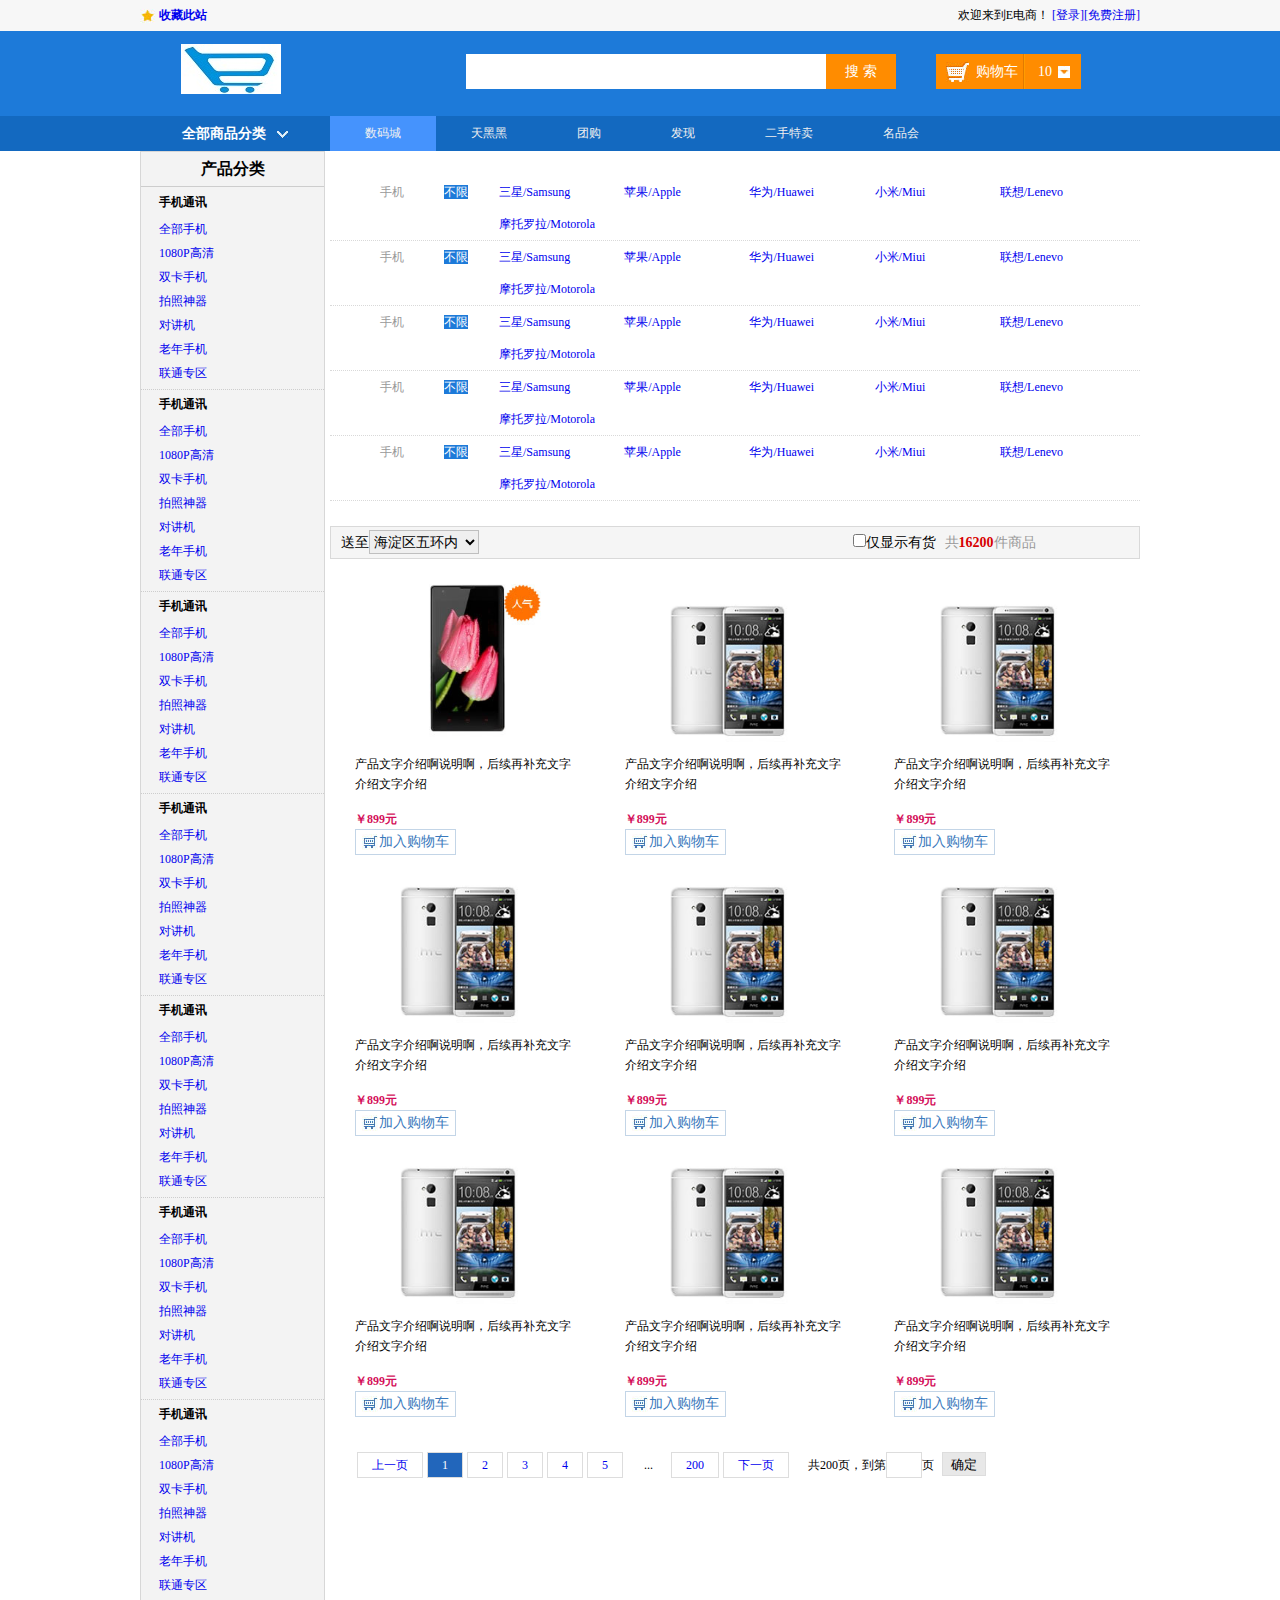
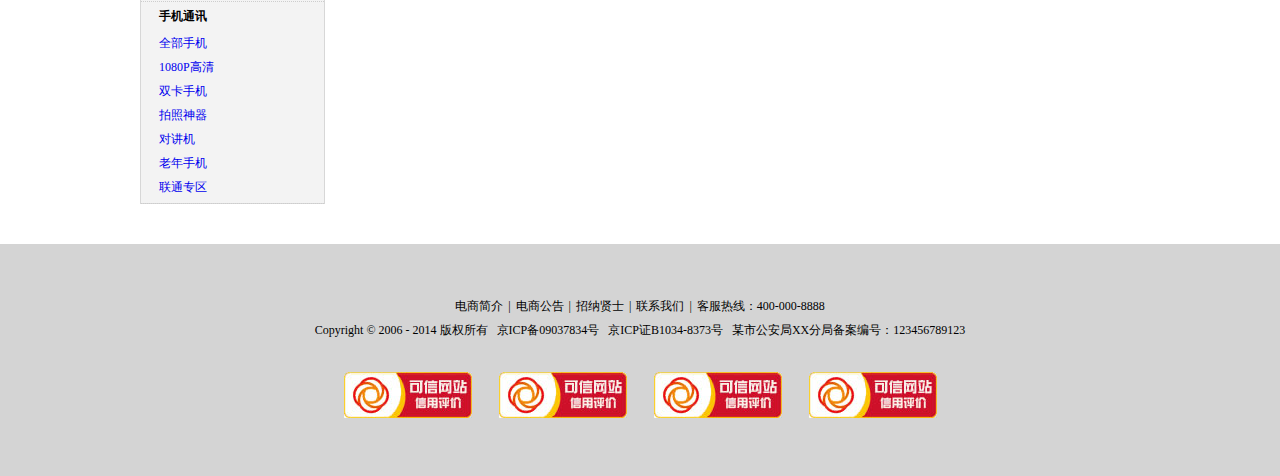
<file: search.html>
<!DOCTYPE html>
<html lang="en">
<head>
    <meta charset="UTF-8">
    <title>筛选页</title>
    <link type="text/css" href="style/reset.css" rel="stylesheet">
    <link type="text/css" href="style/main.css" rel="stylesheet">
</head>
<body>
<div class="headerBar">
    <div class="topBar">
        <div class="commonWidth">
            <div class="leftArea">
                <a href="#" class="collect">收藏此站</a>
            </div>
            <div class="rightArea">
                欢迎来到E电商！
                <a href="#">[登录]</a><a href="#">[免费注册]</a>
            </div>
        </div>
    </div>
    <div class="logoBar">
        <div class="commonWidth">
            <div class="logo fleft">
                <a href="#"><img src="images/logo.jpg" alt="E"></a>
            </div>
            <div class="search_box fleft">
                <input type="text" class="search_text fleft">
                <input type="button" value="搜 索" class="search_btn">
            </div>
            <div class="shopCar fright">
                <span class="shopText fleft">购物车</span>
                <span class="shopNum fleft">10</span>
            </div>
        </div>
    </div>
    <div class="navBar">
        <div class="commonWidth">
            <div class="category fleft">
                <h3>全部商品分类<i></i></h3>
                <!--左侧弹出菜单-->
                <div class="category_show hide">
                    <dl class="category_item">
                        <dt class="b"><a href="#">手机 </a><a href="#">数码 </a><a href="#" class="alink">合约机</a></dt>
                        <dd><a href="#">荣耀3X </a><a href="#">单反 </a><a href="#">智能设备</a></dd>
                    </dl>
                    <dl class="category_item category_active">
                        <dt class="b"><a href="#">手机 </a><a href="#">数码 </a><a href="#" class="alink">合约机</a></dt>
                        <dd><a href="#">荣耀3X </a><a href="#">单反 </a><a href="#">智能设备</a></dd>
                    </dl>
                    <dl class="category_item">
                        <dt class="b"><a href="#">手机 </a><a href="#">数码 </a><a href="#" class="alink">合约机</a></dt>
                        <dd><a href="#">荣耀3X </a><a href="#">单反 </a><a href="#">智能设备</a></dd>
                    </dl>
                    <dl class="category_item">
                        <dt class="b"><a href="#">手机 </a><a href="#">数码 </a><a href="#" class="alink">合约机</a></dt>
                        <dd><a href="#">荣耀3X </a><a href="#">单反 </a><a href="#">智能设备</a></dd>
                    </dl>
                    <dl class="category_item">
                        <dt class="b"><a href="#">手机 </a><a href="#">数码 </a><a href="#" class="alink">合约机</a></dt>
                        <dd><a href="#">荣耀3X </a><a href="#">单反 </a><a href="#">智能设备</a></dd>
                    </dl>
                </div>
                <!--右侧弹出菜单列表-->
                <div class="category_list hide">
                    <div class="wrap_box">
                        <dl class="list_item">
                            <dt>电脑整机</dt>
                            <dd><a href="#">平板电脑</a><a href="#">笔记本</a><a href="#">超级本</a><a href="#">上网本</a><a href="#">平板电脑</a><a href="#">台式机</a><a href="#">平板电脑</a><a href="#">平板电脑</a><a href="#">平板电脑</a><a href="#">平板电脑</a><a href="#">平板</a></dd>
                        </dl>
                        <dl class="list_item">
                            <dt>电脑整机</dt>
                            <dd><a href="#">笔记本</a><a href="#">超级本</a><a href="#">上网本</a><a href="#">平板电脑</a><a href="#">台式机</a></dd>
                        </dl>
                        <dl class="list_item">
                            <dt>电脑整机</dt>
                            <dd><a href="#">笔记本</a><a href="#">平板电脑</a><a href="#">超级本</a><a href="#">上网本</a><a href="#">平板电脑</a><a href="#">台式机</a></dd>
                        </dl>
                        <dl class="list_item">
                            <dt>电脑整机</dt>
                            <dd><a href="#">笔记本</a><a href="#">超级本</a><a href="#">上网本</a><a href="#">平板电脑</a><a href="#">台式机</a></dd>
                        </dl>
                        <dl class="list_item">
                            <dt>电脑整机</dt>
                            <dd><a href="#">笔记本</a><a href="#">超级本</a><a href="#">上网本</a><a href="#">平板电脑</a><a href="#">台式机</a></dd>
                        </dl>
                        <!--两个独立的链接-->
                        <div class="list_links">
                            <a href="#">测试内容链接<span></span></a>
                            <a href="#">第二个内容链接<span></span></a>
                        </div>
                    </div>
                </div>
            </div>
            <ul class="nav fleft">
                <li><a href="#" class="active">数码城</a></li>
                <li><a href="#">天黑黑</a></li>
                <li><a href="#">团购</a></li>
                <li><a href="#">发现</a></li>
                <li><a href="#">二手特卖</a></li>
                <li><a href="#">名品会</a></li>
            </ul>
        </div>
    </div>
</div>

<div class="products clearfix commonWidth">
    <div class="leftArea">
        <div class="leftNav vertical">
            <h3 class="nav_title">产品分类</h3>
            <div class="nav_content">
                <h4>手机通讯</h4>
                <ul class="content_list clearfix">
                    <li><a href="#">全部手机</a></li>
                    <li><a href="#">1080P高清</a></li>
                    <li><a href="#">双卡手机</a></li>
                    <li><a href="#">拍照神器</a></li>
                    <li><a href="#">对讲机</a></li>
                    <li><a href="#">老年手机</a></li>
                    <li><a href="#">联通专区</a></li>
                </ul>
            </div>
            <div class="nav_content">
                <h4>手机通讯</h4>
                <ul class="content_list clearfix">
                    <li><a href="#">全部手机</a></li>
                    <li><a href="#">1080P高清</a></li>
                    <li><a href="#">双卡手机</a></li>
                    <li><a href="#">拍照神器</a></li>
                    <li><a href="#">对讲机</a></li>
                    <li><a href="#">老年手机</a></li>
                    <li><a href="#">联通专区</a></li>
                </ul>
            </div>
            <div class="nav_content">
                <h4>手机通讯</h4>
                <ul class="content_list clearfix">
                    <li><a href="#">全部手机</a></li>
                    <li><a href="#">1080P高清</a></li>
                    <li><a href="#">双卡手机</a></li>
                    <li><a href="#">拍照神器</a></li>
                    <li><a href="#">对讲机</a></li>
                    <li><a href="#">老年手机</a></li>
                    <li><a href="#">联通专区</a></li>
                </ul>
            </div>
            <div class="nav_content">
                <h4>手机通讯</h4>
                <ul class="content_list clearfix">
                    <li><a href="#">全部手机</a></li>
                    <li><a href="#">1080P高清</a></li>
                    <li><a href="#">双卡手机</a></li>
                    <li><a href="#">拍照神器</a></li>
                    <li><a href="#">对讲机</a></li>
                    <li><a href="#">老年手机</a></li>
                    <li><a href="#">联通专区</a></li>
                </ul>
            </div>
            <div class="nav_content">
                <h4>手机通讯</h4>
                <ul class="content_list clearfix">
                    <li><a href="#">全部手机</a></li>
                    <li><a href="#">1080P高清</a></li>
                    <li><a href="#">双卡手机</a></li>
                    <li><a href="#">拍照神器</a></li>
                    <li><a href="#">对讲机</a></li>
                    <li><a href="#">老年手机</a></li>
                    <li><a href="#">联通专区</a></li>
                </ul>
            </div>
            <div class="nav_content">
                <h4>手机通讯</h4>
                <ul class="content_list clearfix">
                    <li><a href="#">全部手机</a></li>
                    <li><a href="#">1080P高清</a></li>
                    <li><a href="#">双卡手机</a></li>
                    <li><a href="#">拍照神器</a></li>
                    <li><a href="#">对讲机</a></li>
                    <li><a href="#">老年手机</a></li>
                    <li><a href="#">联通专区</a></li>
                </ul>
            </div>
            <div class="nav_content">
                <h4>手机通讯</h4>
                <ul class="content_list clearfix">
                    <li><a href="#">全部手机</a></li>
                    <li><a href="#">1080P高清</a></li>
                    <li><a href="#">双卡手机</a></li>
                    <li><a href="#">拍照神器</a></li>
                    <li><a href="#">对讲机</a></li>
                    <li><a href="#">老年手机</a></li>
                    <li><a href="#">联通专区</a></li>
                </ul>
            </div>
            <div class="nav_content">
                <h4>手机通讯</h4>
                <ul class="content_list clearfix">
                    <li><a href="#">全部手机</a></li>
                    <li><a href="#">1080P高清</a></li>
                    <li><a href="#">双卡手机</a></li>
                    <li><a href="#">拍照神器</a></li>
                    <li><a href="#">对讲机</a></li>
                    <li><a href="#">老年手机</a></li>
                    <li><a href="#">联通专区</a></li>
                </ul>
            </div>
        </div>

    </div>
    <div class="rightArea">
        <div class="blank_div25">
        </div>
        <div class="search_area">
            <dl class="search_item clearfix">
                <dt>手机</dt>
                <dd class="notLimited"><a href="#" class="active">不限</a></dd>
                <dd class="search_list">
                    <ul class="clearfix">
                            <li><a href="#">三星/Samsung</a></li>
                            <li><a href="#">苹果/Apple</a></li>
                            <li><a href="#">华为/Huawei</a></li>
                            <li><a href="#">小米/Miui</a></li>
                            <li><a href="#">联想/Lenevo</a></li>
                            <li><a href="#">摩托罗拉/Motorola</a></li>
                    </ul>
                </dd>
            </dl>
            <dl class="search_item clearfix">
                <dt>手机</dt>
                <dd class="notLimited"><a href="#" class="active">不限</a></dd>
                <dd class="search_list">
                    <ul class="clearfix">
                        <li><a href="#">三星/Samsung</a></li>
                        <li><a href="#">苹果/Apple</a></li>
                        <li><a href="#">华为/Huawei</a></li>
                        <li><a href="#">小米/Miui</a></li>
                        <li><a href="#">联想/Lenevo</a></li>
                        <li><a href="#">摩托罗拉/Motorola</a></li>
                    </ul>
                </dd>
            </dl>
            <dl class="search_item clearfix">
                <dt>手机</dt>
                <dd class="notLimited"><a href="#" class="active">不限</a></dd>
                <dd class="search_list">
                    <ul class="clearfix">
                        <li><a href="#">三星/Samsung</a></li>
                        <li><a href="#">苹果/Apple</a></li>
                        <li><a href="#">华为/Huawei</a></li>
                        <li><a href="#">小米/Miui</a></li>
                        <li><a href="#">联想/Lenevo</a></li>
                        <li><a href="#">摩托罗拉/Motorola</a></li>
                    </ul>
                </dd>
            </dl>
            <dl class="search_item clearfix">
                <dt>手机</dt>
                <dd class="notLimited"><a href="#" class="active">不限</a></dd>
                <dd class="search_list">
                    <ul class="clearfix">
                        <li><a href="#">三星/Samsung</a></li>
                        <li><a href="#">苹果/Apple</a></li>
                        <li><a href="#">华为/Huawei</a></li>
                        <li><a href="#">小米/Miui</a></li>
                        <li><a href="#">联想/Lenevo</a></li>
                        <li><a href="#">摩托罗拉/Motorola</a></li>
                    </ul>
                </dd>
            </dl>
            <dl class="search_item clearfix">
                <dt>手机</dt>
                <dd class="notLimited"><a href="#" class="active">不限</a></dd>
                <dd class="search_list">
                    <ul class="clearfix">
                        <li><a href="#">三星/Samsung</a></li>
                        <li><a href="#">苹果/Apple</a></li>
                        <li><a href="#">华为/Huawei</a></li>
                        <li><a href="#">小米/Miui</a></li>
                        <li><a href="#">联想/Lenevo</a></li>
                        <li><a href="#">摩托罗拉/Motorola</a></li>
                    </ul>
                </dd>
            </dl>
        </div>
        <div class="blank_div25">
        </div>
        <div class="address clearfix">
            <div class="leftArea">
                <div class="selectArea">
                    送至<select>
                    <option>海淀区五环内</option>
                    <option>昌平区</option>
                    <option>朝阳区</option>
                </select>
                </div>
            </div>
            <div class="rightArea">
                <input type="checkbox"><label>仅显示有货</label>
                <span>共<em>16200</em>件商品</span>
            </div>
        </div>
        <div class="blank_div25">
        </div>
        <div class="products_list clearfix search_page">
            <div class="prod_item">
                <div class="prod_content">
                    <div class="prod_img">
                        <a href="#"><img src="images/prod_img.jpg" alt=""></a>
                    </div>
                    <p>产品文字介绍啊说明啊，后续再补充文字介绍文字介绍</p>
                    <p class="prod_value">￥899元</p>
                    <p><a href="#" class="add">加入购物车</a></p>
                </div>
            </div>
            <div class="prod_item">
                <div class="prod_content">
                    <div class="prod_img">
                        <a href="#"><img src="images/shop_img.jpg" alt=""></a>
                    </div>
                    <p>产品文字介绍啊说明啊，后续再补充文字介绍文字介绍</p>
                    <p class="prod_value">￥899元</p>
                    <p><a href="#" class="add">加入购物车</a></p>
                </div>
            </div>
            <div class="prod_item">
                <div class="prod_content">
                    <div class="prod_img">
                        <a href="#"><img src="images/shop_img.jpg" alt=""></a>
                    </div>
                    <p>产品文字介绍啊说明啊，后续再补充文字介绍文字介绍</p>
                    <p class="prod_value">￥899元</p>
                    <p><a href="#" class="add">加入购物车</a></p>
                </div>
            </div>
            <div class="prod_item">
                <div class="prod_content">
                    <div class="prod_img">
                        <a href="#"><img src="images/shop_img.jpg" alt=""></a>
                    </div>
                    <p>产品文字介绍啊说明啊，后续再补充文字介绍文字介绍</p>
                    <p class="prod_value">￥899元</p>
                    <p><a href="#" class="add">加入购物车</a></p>
                </div>
            </div>
            <div class="prod_item">
                <div class="prod_content">
                    <div class="prod_img">
                        <a href="#"><img src="images/shop_img.jpg" alt=""></a>
                    </div>
                    <p>产品文字介绍啊说明啊，后续再补充文字介绍文字介绍</p>
                    <p class="prod_value">￥899元</p>
                    <p><a href="#" class="add">加入购物车</a></p>
                </div>
            </div>
            <div class="prod_item">
                <div class="prod_content">
                    <div class="prod_img">
                        <a href="#"><img src="images/shop_img.jpg" alt=""></a>
                    </div>
                    <p>产品文字介绍啊说明啊，后续再补充文字介绍文字介绍</p>
                    <p class="prod_value">￥899元</p>
                    <p><a href="#" class="add">加入购物车</a></p>
                </div>
            </div>
            <div class="prod_item">
                <div class="prod_content">
                    <div class="prod_img">
                        <a href="#"><img src="images/shop_img.jpg" alt=""></a>
                    </div>
                    <p>产品文字介绍啊说明啊，后续再补充文字介绍文字介绍</p>
                    <p class="prod_value">￥899元</p>
                    <p><a href="#" class="add">加入购物车</a></p>
                </div>
            </div>
            <div class="prod_item">
                <div class="prod_content">
                    <div class="prod_img">
                        <a href="#"><img src="images/shop_img.jpg" alt=""></a>
                    </div>
                    <p>产品文字介绍啊说明啊，后续再补充文字介绍文字介绍</p>
                    <p class="prod_value">￥899元</p>
                    <p><a href="#" class="add">加入购物车</a></p>
                </div>
            </div>
            <div class="prod_item">
                <div class="prod_content">
                    <div class="prod_img">
                        <a href="#"><img src="images/shop_img.jpg" alt=""></a>
                    </div>
                    <p>产品文字介绍啊说明啊，后续再补充文字介绍文字介绍</p>
                    <p class="prod_value">￥899元</p>
                    <p><a href="#" class="add">加入购物车</a></p>
                </div>
            </div>
        </div>
        <div class="blank_div25">
        </div>
        <div class="pages">
            <a href="#">上一页</a><a href="#" class="active">1</a><a href="#">2</a><a href="#">3</a><a href="#">4</a><a href="#">5</a>
            <span class="more">...</span><a href="#">200</a><a href="#">下一页</a>
            <span class="sum">共200页，到第</span><input type="text" class="page_number">页<input type="button" value="确定" class="page_btn">
        </div>

    </div>
</div>
<div class="footer">
    <p><a href="#">电商简介</a><i>|</i><a href="#">电商公告</a><i>|</i><a href="#">招纳贤士</a><i>|</i><a href="#">联系我们</a><i>|</i>客服热线：400-000-8888</p>
    <p>Copyright &copy; 2006 - 2014 版权所有&nbsp;&nbsp;&nbsp;京ICP备09037834号&nbsp;&nbsp;&nbsp;京ICP证B1034-8373号&nbsp;&nbsp;&nbsp;某市公安局XX分局备案编号：123456789123</p>
    <p class="pics"><a href="#"><img src="images/web.jpg" alt="logo"></a>
        <a href="#"><img src="images/web.jpg" alt="logo"></a>
        <a href="#"><img src="images/web.jpg" alt="logo"></a>
        <a href="#"><img src="images/web.jpg" alt="logo"></a>
    </p>
</div>
</body>
</html>
</file>
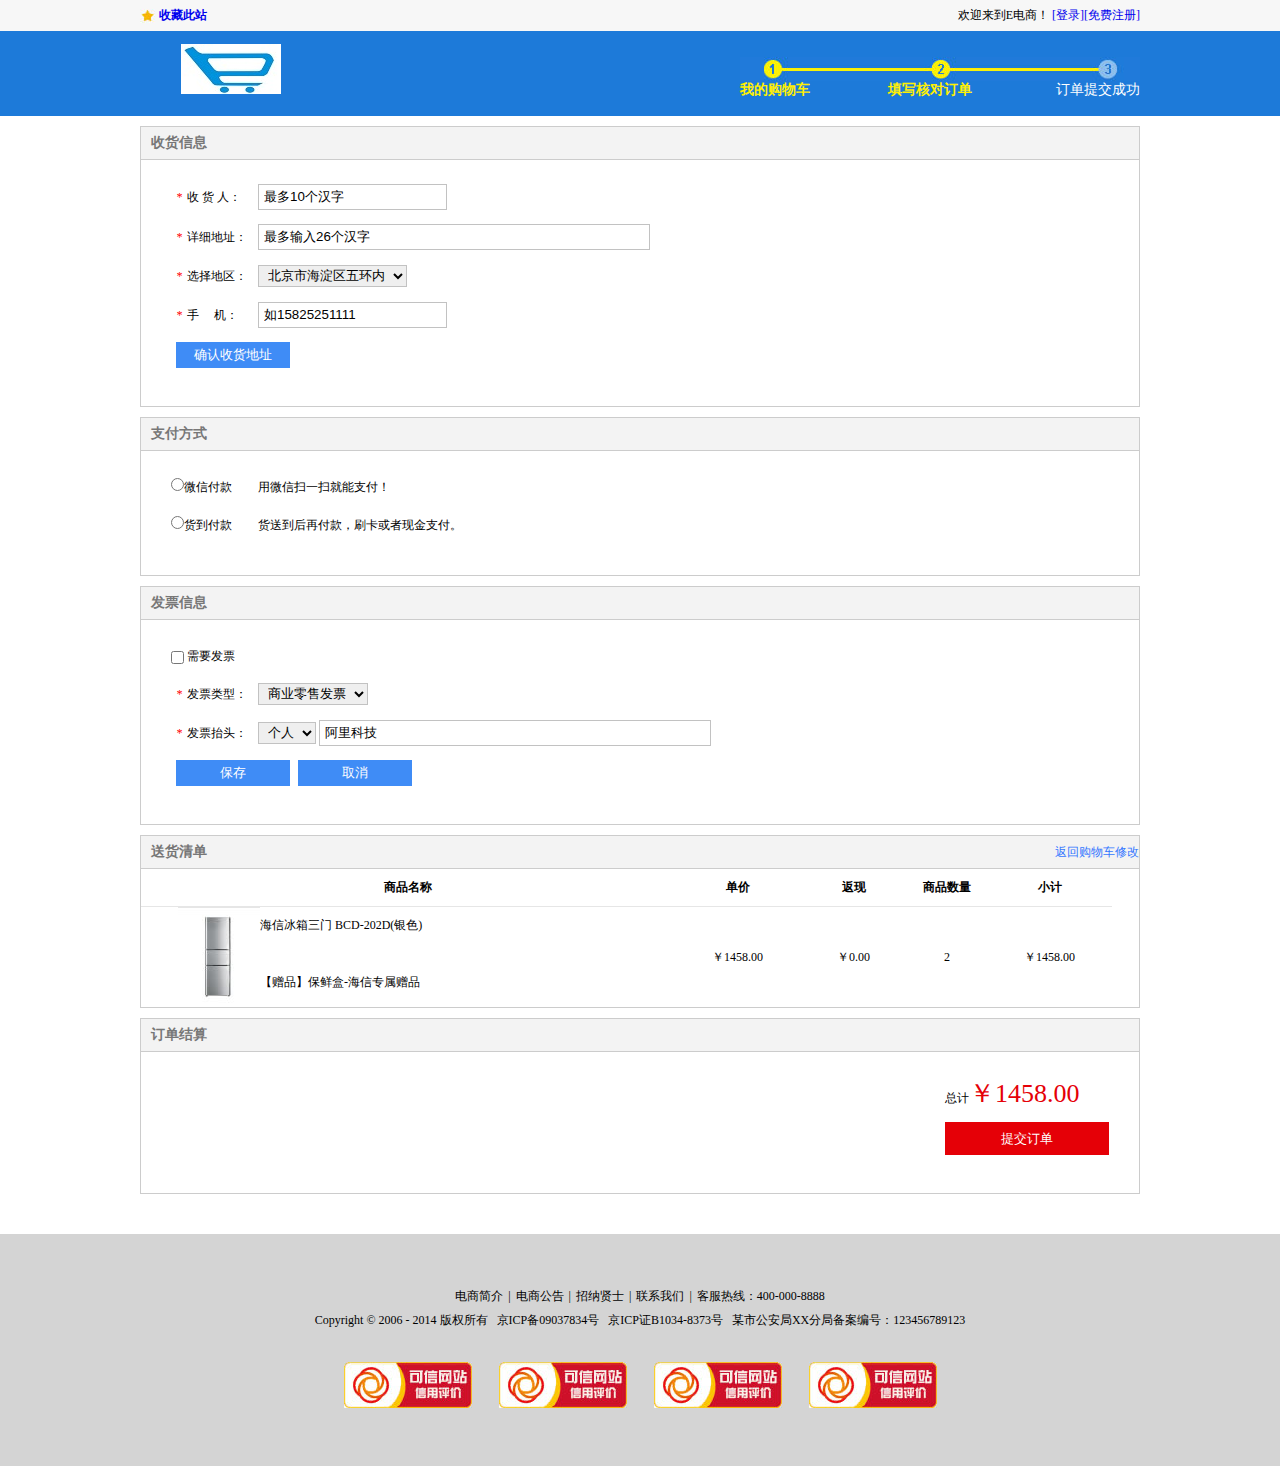
<file: shoppingCart.html>
<!DOCTYPE html>
<html lang="en">
<head>
    <meta charset="UTF-8">
    <title>购物车</title>
    <link type="text/css" href="style/reset.css" rel="stylesheet">
    <link type="text/css" href="style/main.css" rel="stylesheet">
</head>
<body>
<div class="headerBar">
    <div class="topBar">
        <div class="commonWidth">
            <div class="leftArea">
                <a href="#" class="collect">收藏此站</a>
            </div>
            <div class="rightArea">
                欢迎来到E电商！
                <a href="#">[登录]</a><a href="#">[免费注册]</a>
            </div>
        </div>
    </div>
    <div class="logoBar">
        <div class="commonWidth clearfix">
            <div class="logo fleft">
                <a href="#"><img src="images/logo.jpg" alt="E"></a>
            </div>
            <div class="step_box fright">
                <div class="step">
                </div>
                <ul class="steps clearfix">
                    <li class="step1">我的购物车</li>
                    <li class="step2">填写核对订单</li>
                    <li class="step3">订单提交成功</li>
                </ul>
            </div>
        </div>
    </div>
</div>
<div class="shoppingCart commonWidth">
    <div class="shopping_item">
        <h3>收货信息</h3>
        <div class="form">
            <div class="f_item">
                <span class="label"><em>*</em>收&nbsp;货&nbsp;人：</span>
                <input type="text" class="text" value="最多10个汉字">
            </div>
            <div class="f_item">
                <span class="label"><em>*</em>详细地址：</span>
                <input type="text" class="text detail" value="最多输入26个汉字">
            </div>
            <div class="f_item">
                <span class="label"><em>*</em>选择地区：</span>
                <select class="text">
                    <option>北京市海淀区五环内</option>
                    <option>昌平区</option>
                    <option>朝阳区</option>
                </select>
            </div>
            <div class="f_item">
                <span class="label"><em>*</em>手&nbsp;&nbsp;&nbsp;&nbsp;&nbsp;机：</span>
                <input type="text" class="text" value="如15825251111">
            </div>
            <div class="f_item">
                <input type="button" value="确认收货地址" class="confirm">
            </div>
         </div>
    </div>
    <div class="shopping_item">
        <h3>支付方式</h3>
        <div class="form">
            <div class="f_item">
                <span class="label"><input type="radio" name="pay" class="" value="0">微信付款</span>
                <span>用微信扫一扫就能支付！</span>
            </div>
            <div class="f_item">
                <span class="label"><input type="radio" name="pay" class="" value="0">货到付款</span>
                <span>货送到后再付款，刷卡或者现金支付。</span>
            </div>
        </div>
    </div>
    <div class="shopping_item">
        <h3>发票信息</h3>
        <div class="form">
            <div class="f_item">
                <input type="checkbox" class="checkbox" value="">
                <span class="label">需要发票</span>
            </div>
            <div class="f_item">
                <span class="label"><em>*</em>发票类型：</span>
                <select class="text">
                    <option>商业零售发票</option>
                    <option>个人发票</option>
                </select>
            </div>
            <div class="f_item">
                <span class="label"><em>*</em>发票抬头：</span>
                <select class="text">
                    <option>个人</option>
                    <option>公司</option>
                </select>
                <input type="text" class="text detail" value="阿里科技">
            </div>
            <div class="f_item">
                <input type="button" value="保存" class="save">
                <input type="button" value="取消" class="cancel">
            </div>
        </div>
    </div>
    <div class="shopping_item clearfix">
        <h3>送货清单<a href="#" class="backToCart">返回购物车修改</a></h3>
        <table class="myOrder">
            <tr class="table_head">
                <th>商品名称</th>
                <th>单价</th>
                <th>返现</th>
                <th>商品数量</th>
                <th>小计</th>
            </tr>
            <tr>
                <td>
                    <div class="p_item clearfix">
                        <div class="p_img fleft">
                            <a href="#" target="_blank">
                                <img class="" src="images/p_img.jpg" title="p">
                            </a>
                        </div>
                        <div class="p_info fleft">
                            <div class="p_name">
                               <p>海信冰箱三门 BCD-202D(银色)</p>
                            </div>
                            <p>【赠品】保鲜盒-海信专属赠品</p>
                        </div>
                    </div>
                </td>
                <td>￥1458.00</td>
                <td>￥0.00</td>
                <td>2</td>
                <td>￥1458.00</td>
            </tr>
        </table>
    </div>
    <div class="shopping_item">
        <h3>订单结算</h3>
        <div class="form clearfix">
            <div class="f_item fright">
                <p>总计<span class="sum_value">￥1458.00</span></p>
                <input type="button" value="提交订单" class="submit">
            </div>
        </div>
    </div>
</div>
<div class="footer">
    <p><a href="#">电商简介</a><i>|</i><a href="#">电商公告</a><i>|</i><a href="#">招纳贤士</a><i>|</i><a href="#">联系我们</a><i>|</i>客服热线：400-000-8888</p>
    <p>Copyright &copy; 2006 - 2014 版权所有&nbsp;&nbsp;&nbsp;京ICP备09037834号&nbsp;&nbsp;&nbsp;京ICP证B1034-8373号&nbsp;&nbsp;&nbsp;某市公安局XX分局备案编号：123456789123</p>
    <p class="pics"><a href="#"><img src="images/web.jpg" alt="logo"></a>
        <a href="#"><img src="images/web.jpg" alt="logo"></a>
        <a href="#"><img src="images/web.jpg" alt="logo"></a>
        <a href="#"><img src="images/web.jpg" alt="logo"></a>
    </p>
</div>
</body>
</html>
</file>
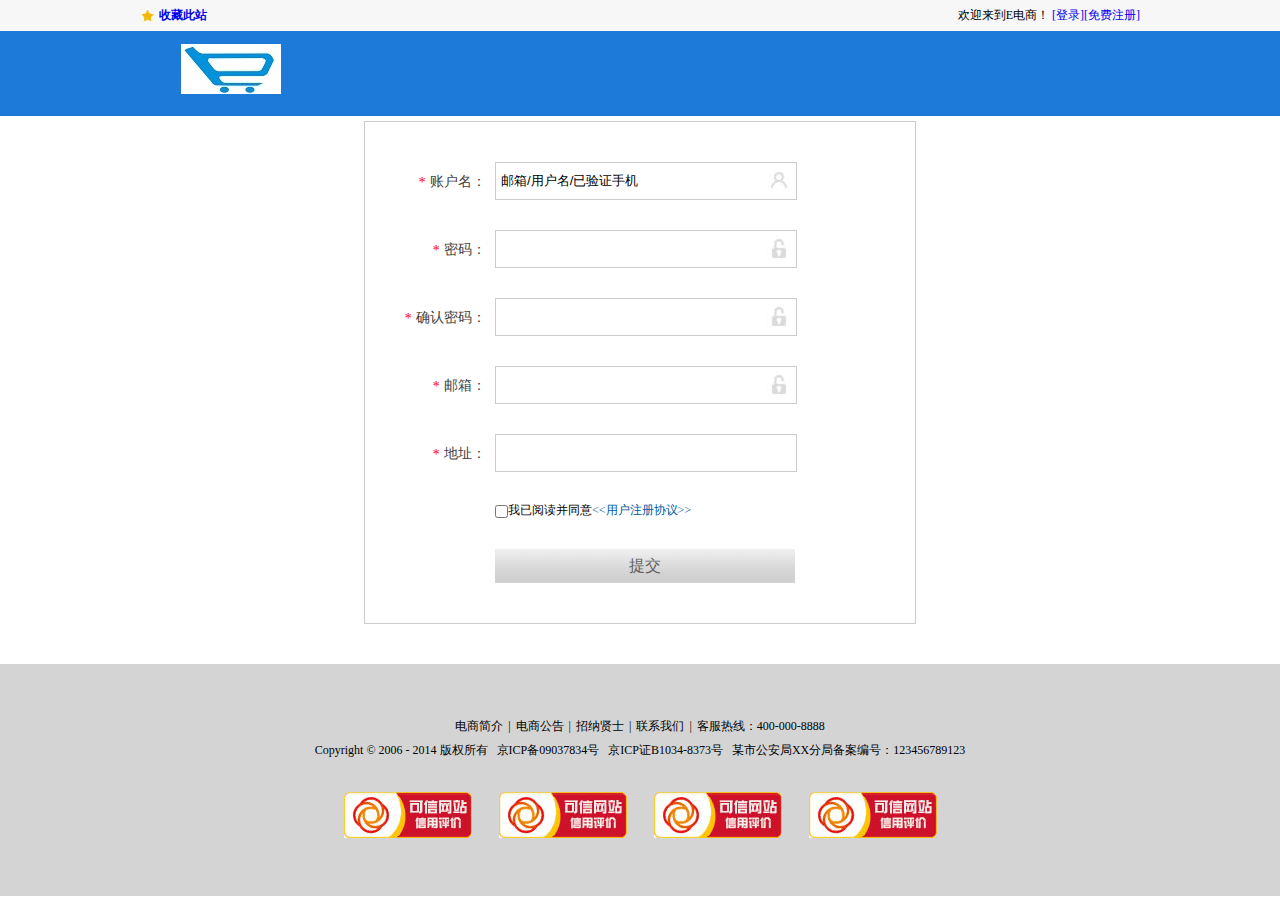
<file: signIn.html>
<!DOCTYPE html>
<html lang="en">
<head>
    <meta charset="UTF-8">
    <title>注册</title>
    <link type="text/css" href="style/reset.css" rel="stylesheet">
    <link type="text/css" href="style/main.css" rel="stylesheet">
</head>
<body>
<div class="headerBar">
    <div class="topBar">
        <div class="commonWidth">
            <div class="leftArea">
                <a href="#" class="collect">收藏此站</a>
            </div>
            <div class="rightArea">
                欢迎来到E电商！
                <a href="#">[登录]</a><a href="#">[免费注册]</a>
            </div>
        </div>
    </div>
    <div class="logoBar">
        <div class="commonWidth clearfix">
            <div class="logo fleft">
                <a href="#"><img src="images/logo.jpg" alt="E"></a>
            </div>
        </div>
    </div>
</div>
<div class="signIn commonWidth">
    <div class="signIn_form">
        <div class="signIn_item clearfix">
            <span class="label"><em>*</em>账户名：</span>
            <input type="text" class="text" value="邮箱/用户名/已验证手机">
            <span class="username_img"></span>
        </div>
        <div class="signIn_item">
            <span class="label"><em>*</em>密码：</span>
            <input type="password" class="text">
            <span class="password_img"></span>
        </div>
        <div class="signIn_item">
            <span class="label"><em>*</em>确认密码：</span>
            <input type="password" class="text">
            <span class="password_img"></span>
        </div>
        <div class="signIn_item">
            <span class="label"><em>*</em>邮箱：</span>
            <input type="text" class="text">
            <span class="password_img"></span>
        </div>
        <div class="signIn_item">
            <span class="label"><em>*</em>地址：</span>
            <input type="text" class="text">
            <span class=""></span>
        </div>
        <div class="agreement">
            <input type="checkbox" class="agree"><span>我已阅读并同意</span><a href="#">&lt;&lt;用户注册协议&gt;&gt;</a>
        </div>
        <input type="button" value="提交" class="submitBtn">
    </div>
</div>
<div class="footer">
    <p><a href="#">电商简介</a><i>|</i><a href="#">电商公告</a><i>|</i><a href="#">招纳贤士</a><i>|</i><a href="#">联系我们</a><i>|</i>客服热线：400-000-8888</p>
    <p>Copyright &copy; 2006 - 2014 版权所有&nbsp;&nbsp;&nbsp;京ICP备09037834号&nbsp;&nbsp;&nbsp;京ICP证B1034-8373号&nbsp;&nbsp;&nbsp;某市公安局XX分局备案编号：123456789123</p>
    <p class="pics"><a href="#"><img src="images/web.jpg" alt="logo"></a>
        <a href="#"><img src="images/web.jpg" alt="logo"></a>
        <a href="#"><img src="images/web.jpg" alt="logo"></a>
        <a href="#"><img src="images/web.jpg" alt="logo"></a>
    </p>
</div>
</body>
</html>
</file>
<file: style/main.css>
/*公用的*/
.commonWidth{
    width:1000px;
    margin-left:auto;
    margin-right: auto;
}
.leftArea{
    float: left;
}
.rightArea{
    float: right;
}
.hide{
    display: none;
}
.show{
    display: block;
}

/*topBar*/
.topBar{
    height: 31px;
    line-height: 31px;
    background-color: #F7F7F7;
}
.collect{
    background: url("../images/icon/collect.jpg") left center no-repeat;
    float: left;
    padding-left: 19px;
    font-weight: bold;
}
.topBar a:hover{
    color:red;
}
/*logoBar*/
.logoBar{
    height: 85px;
    background-color:#1D7AD9;
}
.logo{
    padding-left:41px;
    padding-top:13px;
}
.search_box{
    width: 430px;
    height:35px;
    padding-left:185px;
    padding-top:23px;
}
.search_text{
    width:350px;
    height: 35px;
    line-height: 35px\9;
    padding:0 5px;
}
.search_btn{
    height: 35px;
    width:70px;
    background-color:#FF8C00;
    font-family: "Microsoft YaHei","微软雅黑";
    font-size:14px;
    color:#FFFFFF;
}
/*购物车*/
.shopCar{
    width:145px;
    height:35px;
    margin-top:23px;
    background-color:#FF8C00;
    font-family: "Microsoft YaHei","微软雅黑";
    line-height: 35px;
    font-size:14px;
    color:#FFFFFF;
    margin-right:59px;
}
.shopText{
    width:87px;
    border-right:1px solid #E27A00;
    /*padding-left: 40px;*/
    text-indent:40px;
    background:url("../images/icon/shopText.jpg") 10px center no-repeat;
}
.shopNum{
    width:27px;
    height: 35px;
    text-align: right;
    padding-right:29px;
    border-left:1px solid #FF9C01;
    background:url("../images/icon/shopNum.jpg") 33px center no-repeat;
}
/*导航栏*/
.navBar{
    background-color: #1369C0;
    height: 35px;
    color:#FFFFFF;
}
.category{
    width:190px;
    position: relative;
}
.category i{
    display: inline-block;
    width:11px;
    height: 7px;
    overflow: hidden;
    background:url("../images/icon/category.jpg") left center no-repeat;
    margin-left:11px;
}
.category h3{
    text-align: center;
    line-height: 35px;
    font-family: "Microsoft YaHei","微软雅黑";
}
.nav li{
    float: left;
    /*line-height: 35px;*/
}
/*.nav{line-height: 35px;}*/
/*注意，此块有问题，如果给ul设置line-height,实际会被撑大，要给li设置比较好*/
.nav li a{
    display: inline-block;
    height: 35px;
    line-height: 35px;
    padding:0 35px;
    color:#F0F0F0;
    font-family: "Microsoft YaHei","微软雅黑";
}
.nav .active{
    background-color: #4593FD;
}
/*左侧弹出菜单*/
.category_show{
    background-color: #4593FD;
    width:100%;
    position:absolute;
    left:0;
    top:35px;
    padding-bottom:1px;
}
.category_item{
    padding:13px 10px;
    border-bottom:1px solid #3487F2;
    border-top:1px solid #5AA1FE;
}
.category_item dt{
    height: 21px;
    background: url("../images/icon/sanjiao.jpg") right center no-repeat;
}
.category_item dd{
    height: 16px;
}
.category_item .alink{
    display: inline-block;
    width: 48px;
    height:20px;
    font-size: 12px;
    font-weight: normal;
    line-height: 20px;
    text-align: center;
    text-decoration: underline;
    background: url("../images/icon/aLink_bg.png") left center no-repeat;
}
.category_item a{
    color:#FFFFFF;
}
.category_item a:hover{
    text-decoration: underline;
}
.category_show .bold{
    font-weight: bold;
    font-size: 14px;
}
/*category_item active时的变化*/
.category_active{
    background-color: #FFFFFF;
    border-left:1px solid #4593FD;
}
.category_active a{
    color:#000;
}
.category_active dt{
    background:none;
}
.category_active .alink{
    text-decoration: none;
    color:#FFFFFF;
}
/*右侧弹出菜单列表项*/
.category_list{
    position:absolute;
    left:190px;
    top:35px;
    width:568px;
    /*height:343px;*/
    border:1px solid #E5E5E5;
    z-index: 9;
    background-color: white;
}
.wrap_box{
    padding:10px 20px;
}
.list_item{
    padding:10px 0;
    border-bottom: 1px solid #E5E5E5;
}
.list_item dt{
    width:88px;
    height:24px;
    color:#4B87D9;
    font-weight:bold;
    line-height: 24px;
}
.list_item dd{
    padding-left:68px;
    margin-top:-24px;
    line-height: 24px;
}
.list_item dd a{
    margin-right: 12px;
}
.list_links{
    padding:15px 0;
}
.list_links a{
    color:#FFFFFF;
    background-color: #2785E6;
    height: 26px;
    line-height: 26px;
    font-size: 12px;
    display: inline-block;
    padding:0 14px 0 8px;
    margin-right:10px;
}
.list_links span{
    display: inline-block;
    width:11px;
    height:7px;
    background: url("../images/icon/sanjiao.jpg") left center no-repeat;
    margin-left:7px;
}
/*banner部分*/
.banner{
    margin-bottom: 15px;
}
.banner_bar{
    float: right;
    position:relative;
    overflow: hidden;
}
.imgBox{
    position: absolute;
    left:0;
    top:0;
}
.imgBox li{
    float: left;
}
.imgBox img{
    display: block;
}
.imgNumber{
    position:absolute;
    left:0;
    bottom:15px;
    width: 100%;
    text-align: center;
}
.imgNumber a{
    display: inline-block;
    width:20px;
    height:5px;
    background-color: #FFFFFF;
    margin:0 3px;
    overflow: hidden;
}
.imgNumber .active{
    background-color: #D70000;
}
/*左右箭头*/
.arrow{
    cursor: pointer;
    display: none;
    line-height: 39px;
    text-align: center;
    font-size: 36px;
    font-weight: bold;
    width: 40px;
    height: 40px;
    position: absolute;
    top: 150px;
    background-color: #005AA0;
    color: #fff;
}
.arrow:hover{
    background-color: #4593FD;
}
.banner_big:hover .arrow{
    display: block;
}
#prev{
    left: 20px;
}
#next{
    right: 20px;
}
/*大广告图*/
.banner_big,
.banner_big .imgBox img{
    width:810px;
    height:326px;
}
.banner_big .imgBox{
    width:4050px;
    /*图片列表的宽度很关键*/
    height: 326px;
}
/*小Banner*/
.banner_small,
.banner_small .imgBox img{
    width:190px;
    height:400px;
}
.banner_small .imgBox{
    width:380px;
    height: 400px;
}
/*商品模块*/
.shopTitle{
    font-family: "Microsoft YaHei", "微软雅黑";
    height: 45px;
    line-height: 45px;
    margin-bottom: 15px;
}
.shopTitle .shop_icon{
    float: left;
    width:44px;
    height: 45px;
    background: url("../images/icon/shop_icon.jpg") left top no-repeat;
}
.shopTitle h3{
    float: left;
    font-size: 24px;
    font-weight: normal;
    padding-left:15px;
}
.shopTitle .more{
    float: right;
    font-family: "宋体";
}
.shopTitle .more:hover{
    text-decoration: underline;
}
.shopList .leftArea{
    width: 190px;
}
.shopList{
    margin-bottom:15px;
}
.shopList .rightArea{
    width: 808px;
    border:1px solid #E5E5E5;
    height:396px;
    border-bottom: 3px solid #FF7201;
    overflow: hidden;
}
/*商品模块右侧上方*/
.shop_item{
    float: left;
    width: 202px;
    height:279px;
    border-right: 1px solid #E5E5E5;
    border-bottom:1px solid #E5E5E5;
    text-align: center;
    font-family:"Microsoft YaHei", "微软雅黑";
}
.shop_img{
    height:220px;
}
.shop_img img{
    width:100%;
    height:220px;
    /*display: block;*/
}
.shop_item h3{
    font-size: 16px;
}
.shop_item p{
    font-size:14px;
    line-height: 21px;
    color:#FF8D2F
}
.shopList_top,
.shopList_bottom{
    margin-right:-4px;
}
/*商品模块右侧下方*/
.shop_item_bottom{
    float: left;
    width: 202px;
    height:116px;
    border-right: 1px solid #E5E5E5;
    text-align: center;
}
.shop_img_bottom{
    float: left;
    width:95px;
    height: 116px;
    line-height: 116px;
    text-align: center;
}
.shop_img_bottom img{
    width: 80px;
    height: 62px;
    vertical-align: middle;
}
.shop_text{
    float: left;
    width:100px;
    padding-top:30px;
}
.shop_text p{
    color: #FF7300;
}
.shop_text h3{
    font-family:"Microsoft YaHei", "微软雅黑";
    font-size:16px;
    font-weight:normal;
    line-height:30px;
}
/*网站底部*/
.footer{
    text-align: center;
    background-color: #D4D4D4;
    padding:50px 0;
    font-family:"宋体";
    font-size: 12px;
    line-height: 24px;
    margin-top:40px;
}
.footer i{
    font-style:normal;
    margin:0 5px;
}
.footer a{
    color:#000;
}
.footer a:hover{
    color: #FF8C00
}
.pics{
    text-align: center;
    padding-top: 30px;
}
.pics img{
    margin: 0 12px;
}
/*产品分类页*/
.products .leftArea{
    width:185px;
}
.products .rightArea{
    width: 810px;
}
.leftNav{
    background-color: #F3F3F3;
    border:1px solid #D7D7D7;
}
.nav_title{
    font-size:14px;
    height:34px;
    line-height:34px;
    text-align: center;
    border-bottom: 1px solid #CDCDCD;
}
.nav_content{
    padding:0 18px 4px;
    border-bottom: 1px dotted #CDCDCD;
    margin-bottom:-1px;
}
.nav_content h4{
    height: 30px;
    line-height:30px;
}
.content_list{
    font-size: 12px;
    font-family:"宋体";

}
.content_list li{
    float: left;
    width:50%;
    height: 24px;
}
.content_list li a{
    line-height:24px;
}
/*产品分类页 右下部分*/
.products .banner_bar{
    float: none;
}
.products_title{
    height:41px;
    border-bottom:2px solid #CCCCCC;
}
.products_title h3{
    height: 41px;
    width:180px;
    line-height:41px;
    color: #555555;
    font-family:"Adobe 黑体 Std R";
    text-indent: 9px;
    border-bottom:2px solid #096DBA;
}
.products_list{
    width:810px;
}
.prod_content{
    padding:0 15px;
}
.prod_item{
    float:left;
    width:25%;
    margin-bottom:10px;
}
.prod_img{
    text-align: center;
    height:170px;
}
.prod_img img{
    height:170px;
}
.prod_item a:hover{
    text-decoration: underline;
}
.prod_item p{
    line-height:20px;
}
.prod_value{
    font-weight:bold;
    color:#D4105A;
    padding-top:15px;
}
.prod_item .star{
    display: inline-block;
    vertical-align: middle;
    width:14px;
    height: 13px;
    background:url("../images/icon/star.jpg") left center no-repeat;
    margin-right:1px;
}
.blank_div25{
     height:25px;
     overflow: hidden;
 }
.blank_div15{
    height:15px;
    overflow: hidden;
}
.blank_div55{
    height:55px;
    overflow: hidden;
}
/*筛选页*/
.vertical li{
    float: none;
    width:auto;
}
.vertical h3{
    font-size:16px;
}
.search_item{
    border-bottom:1px dotted #D9D9D9;
}
.search_item dt{
    line-height: 32px;
    width: 74px;
    text-align: right;
    float: left;
    margin-right:40px;
    color:#999999;
}
.search_item .notLimited{
    width:55px;
    line-height:32px;
    float: left;
}
.search_list{
    line-height:32px;
    width:626px;
    float: left;
    font-family:Verdana;
}
.search_list ul li{
    float: left;
    width:20%;
}
.search_item .active{
    background-color: #1D7AD9;
    color: #FFFFFF;
}
.address .leftArea{
    width:160px;
    padding-left:10px;
}
.address .rightArea{
    width:200px;
    padding-right:86px;
}
.address{
    font-size:14px;
    background-color: #F5F5F5;
    height: 31px;
    line-height:31px;
    border:1px solid #D9D9D9;
}
.address select{
    border:1px solid #BFBFBF;
    width:110px;
    height:24px;
    font-size:14px;
}
.address span{
    margin-left:5px;
    color: #999999;
}
.address span em{
    color: #D70000;
    font-style: normal;
    font-weight:bold;
}
.search_page .prod_item{
    width:33.3%;
}
.search_page .prod_content{
    padding:0 25px;
}
.prod_item .add{
    display: inline-block;
    height:24px;
    line-height:24px;
    border:1px solid #C3D5E7;
    color: #3A79BC;
    font-size:14px;
    padding:0 6px 0 23px;
    background: url("../images/icon/shop_car.jpg") 6px center no-repeat;
}
.pages{
    padding-left:25px;
}
.pages a{
    display: inline-block;
    height: 24px;
    line-height:24px;
    padding:0 14px;
    border:1px solid #DDDDDD;
    margin:0 2px;
}
.pages a.active{
    background-color: #2266BB;
    color:#FFFFFF;
}
.pages .more{
    padding:0 14px;
    margin:0 2px;
}
.pages .sum{
    padding-left:14px;
}
.pages .page_number{
    border:1px solid #DDDDDD;
    height:24px;
    line-height:24px;
    width:34px;
    text-align: center;
}
.pages .page_btn{
    border:1px solid #DDDDDD;
    height:24px;
    line-height:24px;
    width:44px;
    background-color: #E8E8E8;
    margin-left:8px;
}
/*商品介绍页*/
.userPosition{
    margin-top:24px;
    margin-bottom:14px;
}
.userPosition em{
    font-style: normal;
}
.userPosition a:hover{
    text-decoration:underline;
}
.description{
    border:1px solid #CCCCCC;
}
.description .leftArea{
    width:309px;
    position:relative;
}
.description .rightArea{
    width:688px;
    border-left:1px solid #CCCCCC;
}
.description .rightArea .wrap_box{
    padding:10px;
}
/*放大镜*/
.description #small_box{
    height:336px;
    line-height:336px;
    text-align: center;
    position: relative;
}
.description #small_box img{
    height:300px;
    width:200px;
    vertical-align: middle;
}
.description #float_box{
    display: none;
    position: absolute;
    width:100px;
    height: 100px;
    background-color: #ffffcc;
    border:1px solid #ccc;
    filter:alpha(opacity=50);
    opacity: 0.5;
}
.description #big_box{
    display: none;
    position:absolute;
    top:0;
    left:350px;
    overflow:hidden;
    width:300px;
    height:400px;
    border:1px solid #ccc;
    z-index:1;
}
.description #big_box img{
    position:absolute;
    left:-15px;
    top:-15px;
    z-index:5;
}

.description .small_imgs{
    width:266px;
    margin:0 auto;
}
.description .small_imgs li{
    float: left;
    border:1px solid #CCCCCC;
    margin-left:-1px;
}
.description .small_imgs .active{
    border-color: #317EE7;
    position: relative;
}
.description h3{
    font-size:16px;
    font-family:"Microsoft YaHei", "微软雅黑";
    line-height:22px;
    padding:15px 18px;
}
/*商品的各种规格*/
.description .dt{
    float: left;
    line-height:29px;
    width:75px;
    text-indent:18px;
}
.description .dd .money{
    color: #D70000;
    font-size:22px;
}
.description .dd em{
    font-style: normal;
}
.description .youhui{
    padding-top:5px;
    display: inline-block;
}
.description .youhui .youhui_icon{
    display: inline-block;
    width:55px;
    height:18px;
    background:url("../images/icon/youhui_icon.jpg") left top no-repeat;
    color:#FFFFFF;
    font-style: normal;
    text-indent:15px;
    margin-right:10px;
}
.choose_wrap{
    background:#F2F2F2;
}
.choose_wrap select{
    border:1px solid #F2F2F2;
}
.choose_wrap .des_item{
    float: left;
    border:1px solid #CCCCCC;
    background-color: #FFFFFF;
    padding:8px 10px;
    margin-right:10px;
    margin-bottom:8px;
}
.choose_wrap .active{
    border-color: #317EE7;
}
.choose_wrap .dt{
    line-height:35px;
}
.choose_wrap .goods{
    padding:8px 0;
}
.choose_wrap .chooseSize{
    padding-left:75px;
}
.choose_wrap .chooseColor .des_item{
    padding:8px 30px;
}
.choose_wrap .chooseSum input{
    width:52px;
    height:32px;
    text-align: center;
}
.choose_wrap .chooseSum a{
    display: inline-block;
    width:16px;
    height:31px;
    line-height:31px;
    text-align: center;
}
.choose_wrap .chooseSum .wrap_num{
    display: inline-block;
    border:1px solid #B2B2B2;
    margin-right:5px;
}
.choosed span{
    color:#0479CA;
}
.choosed{
    font-weight: bold;
    margin-top:20px;
    text-indent:15px;
}
.shopCart a{
    display: inline-block;
    width:184px;
    height:48px;
}
.shopCart{
    text-align: center;
}
.shopCart .addtoCart{
    background: url("../images/addtoCart.jpg") left top no-repeat;
    vertical-align: middle;
}
.shopCart .buy{
    background: url("../images/buyNow.jpg") left top no-repeat;
    vertical-align: middle;
}
.shopCart .line{
    display: inline-block;
    height:90px;
    width:1px;
    background-color:#E5E5E5;
    margin:0 40px;
    vertical-align: middle;
}
/*介绍页 下半部分 左侧*/
.des_info .leftArea{
    width:188px;
}
.des_info .rightArea{
    width:788px;
}
.recommend{
    border:1px solid #CCCCCC;
}
.recommend .title{
    line-height:40px;
    text-indent:16px;
    font-size:14px;
    border-bottom:1px solid #CCCCCC;
}
.des_info .prod_item{
    float: none;
    width: auto;
    height: auto;
}
.des_info .prod_value{
    padding-top:0;
}
/*介绍页 下半部分 右侧*/
.des_content{
    border:1px solid #CCCCCC;
}
.des_content .introduction{
    height: 40px;
    border-bottom:1px solid #CCCCCC;
    background-color: #EEEEEE;
}
.des_content .introduction li{
    float: left;
    width: 50%;
    font-size:14px;
    line-height:40px;
    text-align: center;
}
.des_content .introduction .active{
    background-color: #0479CA;
    font-weight:bold;
    color:#FFFFFF;
}
.des_content .introduction .intro{
    background: url("../images/icon/des_info01.jpg") left center no-repeat;
    padding-left:30px;
}
.des_content .introduction .evaluate{
    background: url("../images/icon/des_info02.jpg") left center no-repeat;
    padding-left:30px;
}
.ad{
    text-align: center;
    padding:30px 0;
}
.wrap_content{
    padding:0 20px;
}
.wrap_content .des_title{
    line-height:32px;
    border-bottom:1px solid #D7D7D7;
    margin-bottom:18px;
}
.wrap_content .des_title h3{
    float: left;
    color:#2457A6;
    border-bottom:1px solid #2457A6;
    font-size:16px;
    font-weight:normal;
    padding-right:10px;
}
.wrap_content .des_title h4{
    color:#828282;
    font-weight:normal;
}
.wrap_content p{
    font-size:14px;
    line-height:22px;
}
.intro_img{
    text-align:center;
    padding:35px 0 68px;
}
/*商品评价部分*/
.score_box{
    padding-left:10px;
    height:120px;
}
.score_box .score{
    float: left;
    font-size:50px;
    color: #FF8F00;
    padding-right:10px;
}
.score_box span{
    font-size:18px;
    color:#65657D;
}
.score_title{
    font-size:14px;
    color:#656565;
    line-height:42px;
    padding-left:10px;
}
.score_result{
    float: left;
    width:450px;
    position: relative;
    margin-top:12px;
}
.score_result .score_text{
    background-color: #BDBDBD;
    margin-bottom:10px;
}
.score_result li{
    float: left;
    width:20%;
    text-align: center;
    color:#FFFFFF;
}
.score_level{
    position: absolute;
    left:94%;
    top:-22px;
    width:22px;
    height:14px;
    background-color: #7F7F7F;
    text-align: center;
}
.score_level i{
    border-width:4px;
    border-style: solid dashed dashed dashed;
    border-color: #7F7F7F transparent transparent transparent;
    width:0;
    height:0;
}
.score_result p{
    color:#65657D;
}
.review_tab{
    background-color: #F2F2F2;
}
.review_tab .leftArea{
    width:400px;
}
.review_tab .rightArea{
    width:150px;
}
.review li{
    float: left;
    width:25%;
    text-align: center;
}
.review li a{
    display: inline-block;
    height:33px;
    line-height:33px;
    width:60%;
}
.review .active{
    color:#317EE7;
    border-bottom:1px solid #317EE7;
    font-weight:bold;
}
.sort a{
    display: inline-block;
    width:71px;
    border-left:1px solid #CDCDCD;
    border-top:1px solid #CDCDCD;
    height:33px;
    line-height:33px;
    text-align: center;
}
.sort a span{
    display: inline-block;
    width:15px;
    height:12px;
    background:url("../images/icon/desc.jpg") center center no-repeat;
}
.review_item{
    padding:0 26px;
}
.review_vip{
    width:104px;
    height:138px;
    text-align: center;
    padding-top:16px;
    color:#77778B;
    margin-right:50px;
}
.review_detail{
    width:400px;
    padding-top:24px;
}
.review_star span{
    float: left;
    height:14px;
    line-height:14px;
    font-weight:bold;
    margin-right:10px;
}
.review_star .star_level{
    margin-top:1px;
}
.review_detail p{
    line-height:50px;
}
.review_detail a{
    color: #085C9B;
}
.review_date{
    width:120px;
    margin-top:26px;
    color: #ABABAB;
}
.review_detail .star_level{
    width:80px;
    height:14px;
    background:url("../images/icon/star.jpg") center center repeat-x;
}
/*购物车页面*/
.step_box{
    width:400px;
}
.step{
    height:24px;
    margin-top:26px;
    background:url("../images/buy_step.jpg") left top no-repeat;
}
.steps li{
    float: left;
    font-size:14px;
    font-weight:bold;
}
.steps .step1{
    width:30%;
    color:#FFF003
}
.steps .step2{
    width:35%;
    text-align: center;
    color:#FFF003
}
.steps .step3{
    width:35%;
    text-align: right;
    font-weight:normal;
    color:#FFFFFF;
}
.shopping_item em{
    color:#FF0000;
}
.shopping_item .text{
    border:1px solid #C2C2C2;
    height:22px;
}
.shopping_item .detail{
    width:380px;
}
.shopping_item {
    border:1px solid #CCCCCC;
    margin-top:10px;
}
.shopping_item h3{
    background-color: #F3F3F3;
    border-bottom:1px solid #CCCCCC;
    line-height:32px;
    font-size:14px;
    color:#777777;
    padding-left:10px;
}
.form{
    padding:24px 30px;
}
.form em{
    padding:5px;
}
.form .label{
    display: inline-block;
    width:84px;
    line-height:24px;
}
.f_item{
    margin-bottom:14px;
}
.f_item .confirm,
.f_item .save,
.f_item .cancel{
    background-color: #3F8CF6;
    height:26px;
    width:114px;
    color:#FFFFFF;
    margin-left:5px;
}
.f_item .checkbox{
    vertical-align: middle;
}
.f_item .submit{
    background-color: #E50007;
    height:33px;
    width:164px;
    color:#FFFFFF;
    margin-top:10px;
}
.f_item .sum_value{
    display: inline-block;
    width:138px;
    height:36px;
    font-size:26px;
    color:#E50007;
}
.f_item .text{
    padding:1px 5px;
}
.backToCart{
    float: right;
    font-size:12px;
    font-weight:normal;
    color:#3377FF;
}
.backToCart:hover{
    text-decoration:underline;
}
.myOrder{
    border-collapse:collapse;
}
.myOrder .table_head{
    border-bottom:1px solid #E6E6E6;
}
.p_item{
    width:460px;
    height:100px;
}
.myOrder th{
    padding:10px 0;
}
.myOrder td{
    padding:0 37px;
}
.p_info{
    padding:10px 0;
}
.p_info .p_name{
    padding-bottom:40px;
}
/*登录页*/
.login .login_form{
    width:320px;
    margin:5px auto;
    border:1px solid #CCCCCC;
    padding:40px 60px;
}
.login .login_form .label{
    width:300px;
    color:#434343;
    font-size:14px;
}
.username,.password{
    position:relative;
    width:300px;
    border:1px solid #CCCCCC;
}
.login .text{
    width:260px;
    height:36px;
    padding:0 5px;
}
.username_img,
.password_img{
    display: inline-block;
    height:34px;
    width:25px;
    position: absolute;
    right:5px;
    top:0;
}
.username_img{
    background:url("../images/icon/username.jpg") left center no-repeat;
}
.password_img{
    background:url("../images/icon/password.jpg") left center no-repeat;
}
.login_item{
    margin-bottom:10px;
}
.options{    
    margin:26px 0;
    font-size:14px;
}
.options .autoLogin,
.options .safeLogin{
    vertical-align: middle;
}
.options .safeLogin{
    margin-left:10px;
}
.options .forgetPw{
    margin-left:10px;
}
.options .forgetPw:hover{
    text-decoration: underline;
}
.loginBtn{
    width:300px;
    height:34px;
    background-color: #D0D0D0;
    font-size: 16px;
    color:#5F5F5F;
}
.others em{
    font-style: normal;
    margin:0 5px;
}
.others{
    font-size:14px;
    margin:30px 0 24px;
}
.others .weibo,
.others .qq,
.others .aliPay{
    color:#5F5F5F;
}
.signInLink{
    text-align: right;
    width:320px;
    margin:0 auto;
}
.signInBtn{
    background-color: #1D7AD9;
    width:114px;
    height:32px;
    color:#FFFFFF;
}
/*注册页*/
.signIn_item{
    position:relative;
    width:300px;
    border:1px solid #CCCCCC;
    margin-bottom:30px;
}
.signIn_item .label{
    float: left;
    width:90px;
    margin-top:10px;
    margin-left:-100px;
    color:#434343;
    font-size:14px;
    text-align: right;
}
.signIn_item em{
    color:#FF0000;
    margin-right:5px;
    vertical-align: middle;
}
.signIn_form{
    width:420px;
    margin:5px auto;
    border:1px solid #CCCCCC;
    padding:40px 0px 40px 130px;
}
.signIn_item .text{
    width:260px;
    height:36px;
    padding:0 5px;
}
.agreement{
    margin-bottom:30px;
}
.agree{
    vertical-align: middle;
}
.agreement a{
    color:#005AA0;
}
.submitBtn{
    width:300px;
    height:34px;
    background: url("../images/icon/background.jpg") left center repeat-x;
    font-size: 16px;
    color:#5F5F5F;
}
</file>
